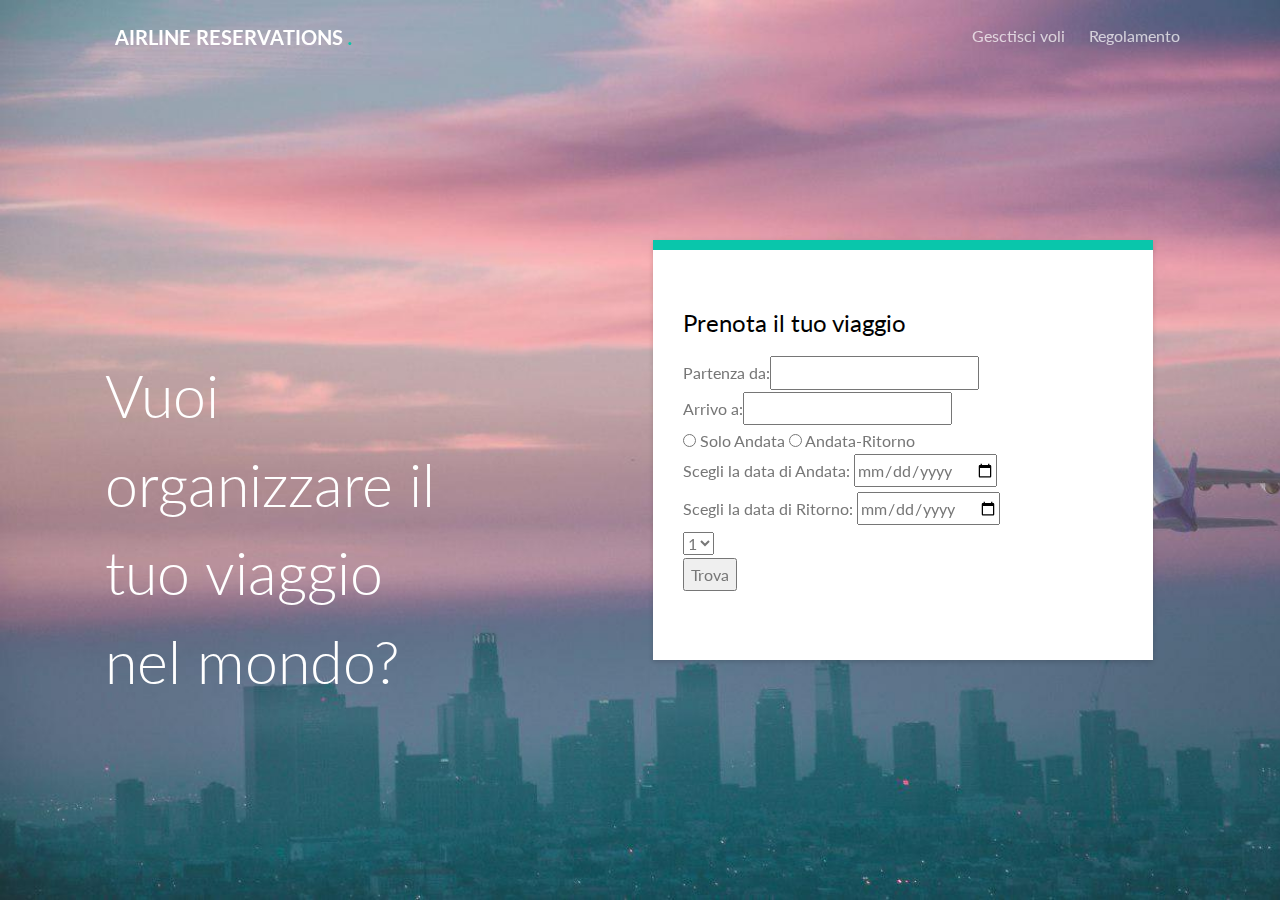
<file: web/index.html>
<!DOCTYPE HTML>

<html lang="it">
    <head>
        <meta charset="utf-8">
        <title>Airline Reservations</title>
        <meta name="autori" content="Airline Reservation">
        <meta property="og:title" content=""/>
        <meta property="og:image" content=""/>
    	<meta property="og:url" content=""/>
    	<meta property="og:site_name" content=""/>
    	<meta property="og:description" content=""/>
    	<meta name="twitter:title" content="" />
    	<meta name="twitter:image" content="" />
    	<meta name="twitter:url" content="" />
    	<meta name="twitter:card" content="" />
        
        <!link rel="shortcut icon" type="image/x-icon" href="./immagini/CieloROSA.jpg">
        <link rel="stylesheet" type="text/css" href="./css/style.css" media="screen">
        <link href="https://fonts.googleapis.com/css?family=Lato:300,400,700" rel="stylesheet">
        <link rel="stylesheet" href="./css/animate.css">
        <link rel="stylesheet" href="./css/icomoon.css">
        <link rel="stylesheet" href="./css/themify-icons.css">
        <link rel="stylesheet" href="./css/flexslider.css">
        <link rel="stylesheet" href="./css/bootstrap.css">
        <link rel="stylesheet" href="./css/magnific-popup.css">
        <link rel="stylesheet" href="./css/bootstrap-datepicker.min.css">
        <link rel="stylesheet" href="./css/owl.carousel.min.css">
        <link rel="stylesheet" href="./css/owl.theme.default.min.css">
        <!link rel="stylesheet" href="./css/theme.css">
        <link rel="stylesheet" href="./css/style.css">
    </head>
    <body >
        <div id="sfondo" style="width: 100%; height: 100%;">
            <div id="page">
            <nav class="gtco-nav" role="navigation">
            <div class="gtco-container">
                <div class="row">
                    <div class="col-sm-4 col-xs-12">
                        <div id="gtco-logo"><a href="./index.html">Airline Reservations <em>.</em></a>
                        </div>
                    </div>
                    <div class="text-right menu-1">
                        <ul>
                            <li><a href="./voli.html">Gesctisci voli</a></li>
                            <li><a href="./istruzioni.html">Regolamento</a></li>
                        </ul>	
                    </div>
                </div>	
            </div>
        </nav>
    <header id="gtco-header" class="gtco-cover gtco-cover-md" role="banner" >
        <div id="aereo" >
            <!img class="img_content_section" src="./immagini/CieloROSA.jpg" alt="pianta" >
            <div class="gtco-container">
                <div class="row">
                    <div class="col-md-12 col-md-offset-0 text-left" style="height: 100%;width: 90%">
                        <div class="row row-mt-15em" style="height: auto">
                        <div class="col-md-7 mt-text animate-box" data-animate-effect="fadeInUp">
                            <h1>Vuoi organizzare il tuo viaggio nel mondo? </h1>	
                        </div>
                    <div class="col-md-4 col-md-push-1 animate-box" data-animate-effect="fadeInRight" style="left: 55.33333%; ; height: auto">
                        <div class="form-wrap" style="; width: 500px; padding-left:0px;padding-right: 0px; height: 90%">
                            <div class="tab" style="width: 500px; padding-left:0px;padding-right: 0px; height: 90%">
                            <section id="main">
                            <form method="post" action="./myServlet">
                         <div class="tab-content" style="width: 500px; padding-left:0px; padding-right: 0px; height: 90%;">
                                <div class="tab-content-inner active" style="width: 550px; height: 350px;">
                                <div class="tab-content" style="width: 500px; height: 90%;">
                                <div class="tab-content-inner active" style="width: 550px; height: 90%;">
                            <h3>Prenota il tuo viaggio</h3>
                                <div class="row form-group">
                                    <div class="col-md-12" style="width: 500px; height: 90%;">
                                        <div id="da"><label>Partenza da: </label><input type="text" name="Partenza" required></div>
                                        <div id="a"><label>Arrivo a: </label><input type="text" name="Arrivo" required></div>
                                            <div id="tipoVolo">
                                                <input type="radio" id="radio_A" name="type" value="A" onchange="Init()"> Solo Andata
                                                <input type="radio" id="radio_AR" name="type" value="AR" onchange="OnRadioStateChange()"> Andata-Ritorno
                                            </div>
                                            <div id="dataA">
                                                <label>Scegli la data di Andata: 
                                                    <input type="date" id="andata" name="dataandata" required>
                                                </label>
                                            </div>
                                            <div id="dataR">
                                                <label>Scegli la data di Ritorno: 
                                                    <input type="date" id="ritorno" name="dataritorno">
                                                </label>    
                                            </div>
                                        <div id="selezione">
                                            <select  name="nposti">
                                                <option value="1">1</option>
                                                <option value="2">2</option>
                                                <option value="3">3</option>
                                                <option value="4">4</option>
                                                <option value="5">5</option>
                                           </select>  
                                        </div>
                                        <div id="pulsante"> <input type="submit" value="Trova"></div> 
                                    </div>
                                </div>
                            </div>
                            </div>	
                            </div>
                            </div>
                            </div>
                            </form>
                            </section>
                            </div>
                        </div>
                    </div>
                    </div>
                    </div>
                </div>
            </div>
        </div>
        </header>
            </div>
        </div>
    </body>
</html>
</file>
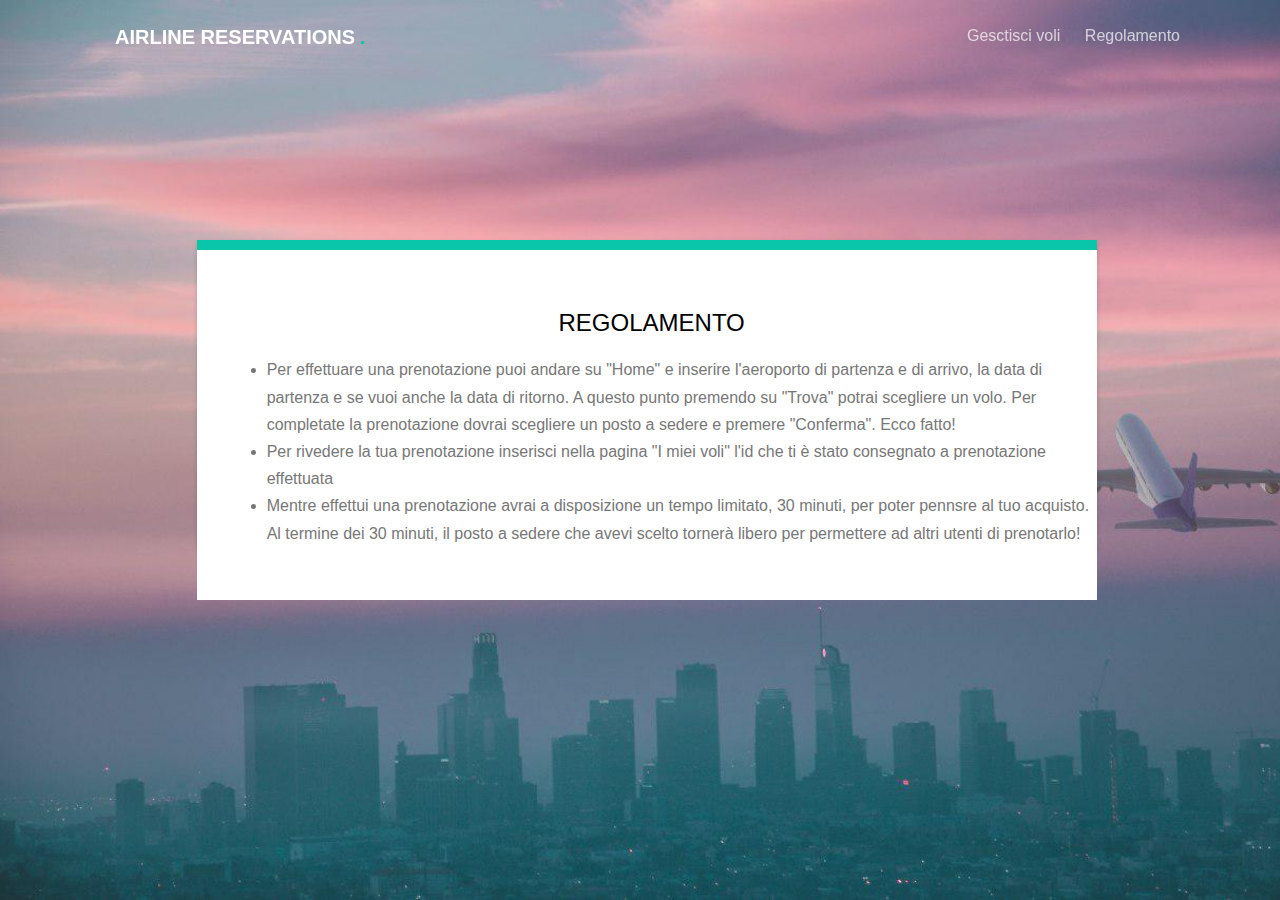
<file: web/istruzioni.html>
<!DOCTYPE html>
<!--
To change this license header, choose License Headers in Project Properties.
To change this template file, choose Tools | Templates
and open the template in the editor.
-->
<html lang="it">
	<head>		
		<meta charset="utf-8"> 
        <meta property="og:title" content=""/>
    	<meta property="og:image" content=""/>
    	<meta property="og:url" content=""/>
    	<meta property="og:site_name" content=""/>
    	<meta property="og:description" content=""/>
    	<meta name="twitter:title" content="" />
    	<meta name="twitter:image" content="" />
    	<meta name="twitter:url" content="" />
    	<meta name="twitter:card" content="" />
        
        <link rel="stylesheet" href="./css/animate.css">
        <link rel="stylesheet" href="./css/icomoon.css">
        <link rel="stylesheet" href="./css/themify-icons.css">
        <link rel="stylesheet" href="./css/flexslider.css">
        <link rel="stylesheet" href="./css/bootstrap.css">
        <link rel="stylesheet" href="./css/magnific-popup.css">
        <link rel="stylesheet" href="./css/bootstrap-datepicker.min.css">
        <link rel="stylesheet" href="./css/owl.carousel.min.css">
        <link rel="stylesheet" href="./css/owl.theme.default.min.css">
        <!link rel="stylesheet" href="../css/theme.css">
        <link rel="stylesheet" href="./css/style.css">
		<title>REGOLAMENTO</title>
  	</head>
  	<body>        
        <div id="sfondo" style="background-image: url(./immagini/CieloROSA.jpg);background-repeat:no-repeat;">
        <div id="page">
        <nav class="gtco-nav" role="navigation">
        <div class="gtco-container">
            <div class="row">
                <div class="col-sm-4 col-xs-12">
                    <div id="gtco-logo"><a href="./index.html">Airline Reservations <em>.</em></a>
                        </div>
                </div>
                <div class="text-right menu-1">
                    <ul>
                        <li><a href="./voli.html">Gesctisci voli</a></li>
                        <li><a href="./istruzioni.html">Regolamento</a></li>
                    </ul>	
                </div>
            </div>	
        </div>
        </nav>
    <header id="gtco-header" class="gtco-cover gtco-cover-md" role="banner" >
        <div id="aereo" >
            <!img class="img_content_section" src="./immagini/CieloROSA.jpg" alt="pianta" >
            <div class="gtco-container">
                <div class="row">
                    <div class="col_tentativo text-left" style="height: 100%; width: 100%">
                    <div class="row row-mt-15em">
                    
                    <div class="col-md-4 col-md-push-1 animate-box" data-animate-effect="fadeInRight">
                        <div class="form-wrap" style="width: 900px;">
                            <div class="tab">
                            <section id="main">
                            <form  method="post" action="./myServlet">
                            <div class="tab" style="height: 300px">
                            <div class="tab-content" style="width: 900px; padding-left:0px;padding-right: 0px; height: 350px">
                                <div class="tab-content-inner active" style="width: 850px; height: 300px;">
                                <div class="tab-content" style="width: 900px; height: 300px">
                                <div class="tab-content-inner active" style="width: 850px; height: 300px;">
                                     <h3 align="center">REGOLAMENTO</h3>
                                <div class="row form-group">
                                <div class="col-md-12" style="height: 100%; width: 100%">
                                    <ul type="d">
                                       <li>Per effettuare una prenotazione puoi andare su "Home" e inserire l'aeroporto di partenza e di arrivo, la data di partenza e se vuoi anche la data di ritorno. A questo punto premendo su "Trova" potrai scegliere un volo. Per completate la prenotazione dovrai scegliere un posto a sedere e premere "Conferma". Ecco fatto!</li>
                                       <li>Per rivedere la tua prenotazione inserisci nella pagina "I miei voli" l'id che ti è stato consegnato a prenotazione effettuata</li>
                                       <li>Mentre effettui una prenotazione avrai a disposizione un tempo limitato, 30 minuti, per poter pennsre al tuo acquisto. Al termine dei 30 minuti, il posto a sedere che avevi scelto tornerà libero per permettere ad altri utenti di prenotarlo! </li>
                                   </ul>   
                                </div>
                                </div>
                                </div>
                                </div>	
                                </div>
                            </div>
                            </div>
                            </form>
                            </section>
                            </div>
                        </div>
                    </div>
                    </div>
                    </div>
                </div>
            </div>
        </div>
        </header>
        </div>
        </div>
    </body>
</html>
</file>
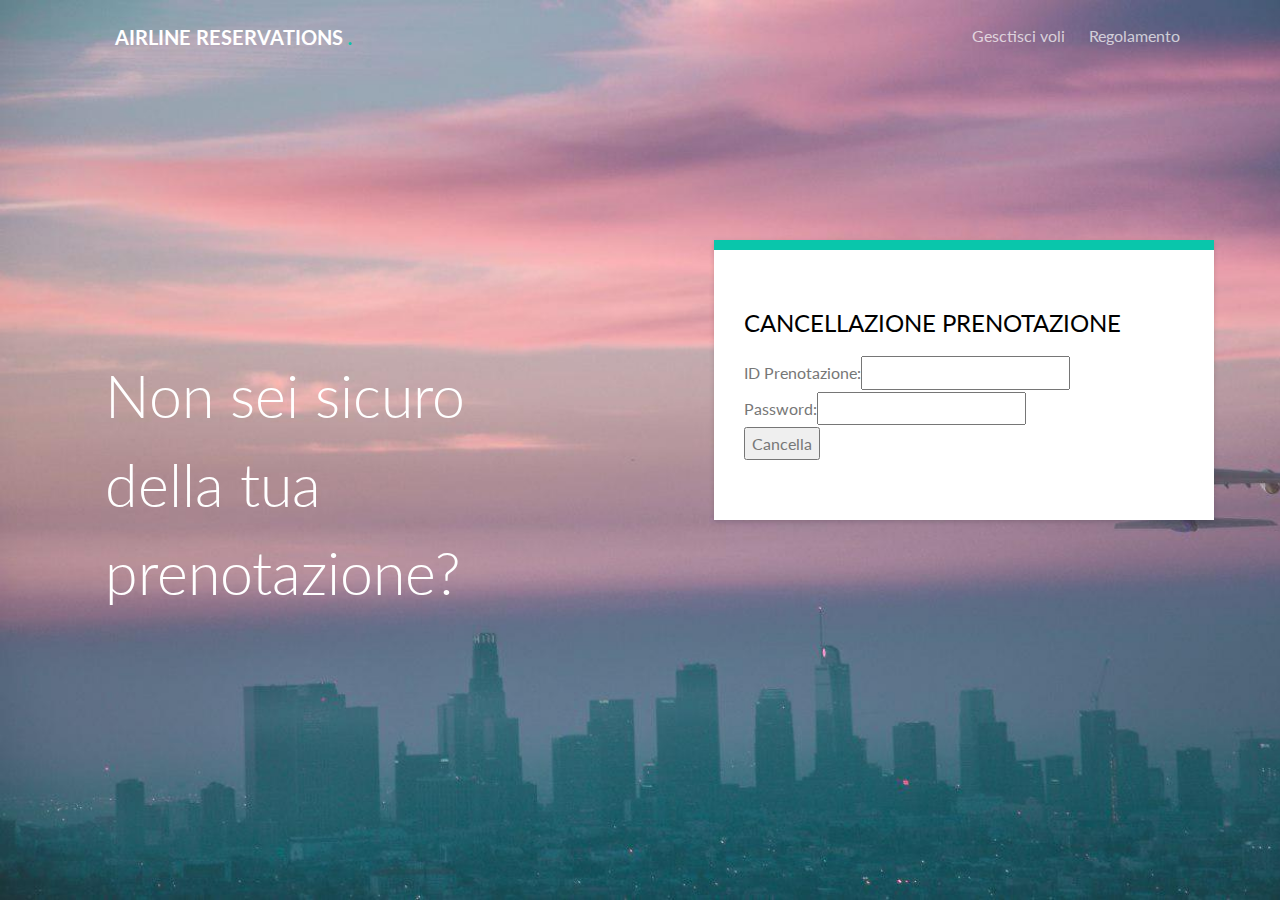
<file: web/voli.html>
<!DOCTYPE html>
<!--
To change this license header, choose License Headers in Project Properties.
To change this template file, choose Tools | Templates
and open the template in the editor.
-->
<html lang="it">
	<head>		
        <meta name="autori" content="Airline Reservation">
        <meta property="og:title" content=""/>
        <meta property="og:image" content=""/>
    	<meta property="og:url" content=""/>
    	<meta property="og:site_name" content=""/>
    	<meta property="og:description" content=""/>
    	<meta name="twitter:title" content="" />
    	<meta name="twitter:image" content="" />
    	<meta name="twitter:url" content="" />
    	<meta name="twitter:card" content="" />
        
        <!link rel="shortcut icon" type="image/x-icon" href="./immagini/CieloROSA.jpg">
        <link rel="stylesheet" type="text/css" href="./css/style.css" media="screen">
        <link href="https://fonts.googleapis.com/css?family=Lato:300,400,700" rel="stylesheet">
        <link rel="stylesheet" href="./css/animate.css">
        <link rel="stylesheet" href="./css/icomoon.css">
        <link rel="stylesheet" href="./css/themify-icons.css">
        <link rel="stylesheet" href="./css/flexslider.css">
        <link rel="stylesheet" href="./css/bootstrap.css">
        <link rel="stylesheet" href="./css/magnific-popup.css">
        <link rel="stylesheet" href="./css/bootstrap-datepicker.min.css">
        <link rel="stylesheet" href="./css/owl.carousel.min.css">
        <link rel="stylesheet" href="./css/owl.theme.default.min.css">
        <!link rel="stylesheet" href="./css/theme.css">
        <link rel="stylesheet" href="./css/style.css">
		<title>GESTISCI IL TUO VOLO</title>
  	</head>
  	<body>
        <div id="sfondo" style="background-image: url(./immagini/CieloROSA.jpg);background-repeat:no-repeat;">
        <div id="page">
        <nav class="gtco-nav" role="navigation">
        <div class="gtco-container">
            <div class="row">
                <div class="col-sm-4 col-xs-12">
                    <div id="gtco-logo"><a href="./index.html">Airline Reservations <em>.</em></a>
                    </div>
                </div>
                <div class="text-right menu-1">
                    <ul>
                        <li><a href="./voli.html">Gesctisci voli</a></li>
                        <li><a href="./istruzioni.html">Regolamento</a></li>
                    </ul>	
                </div>
            </div>	
        </div>
        </nav>
    <header id="gtco-header" class="gtco-cover gtco-cover-md" role="banner" >
        <div id="aereo" >
            <!img class="img_content_section" src="./immagini/CieloROSA.jpg" alt="pianta" >
            <div class="gtco-container">
                <div class="row">
                    <div class="col-md-12 col-md-offset-0 text-left"  >
                        <div class="row row-mt-15em">
                            <div class="col-md-7 mt-text animate-box" data-animate-effect="fadeInUp">
                                <h1>Non sei sicuro della tua prenotazione?</h1>	
                            </div>
                    <div class="col-md-4 col-md-push-1 animate-box" data-animate-effect="fadeInRight" style="left: 55.33333%; height: auto">
                        <div class="form-wrap" style=" width: 500px; padding-left:0px;padding-right: 0px; height: auto">
                            <div class="tab" style="width: 500px; padding-left:0px;padding-right: 0px; height: auto">
                                        <section id="main">
                                            <form  method="post" action="./gestisciprenotazioni">
                                                <div class="tab">
                         <div class="tab-content" style="width: 500px; padding-left:0px;padding-right: 0px; height: auto;">
                                <div class="tab-content-inner active" style="width: 550px; height: auto;">
                                <div class="tab-content" style="width: 500px; height: auto;">
                                <div class="tab-content-inner active" style="width: 550px; height: auto;">
                                                        <h3>CANCELLAZIONE PRENOTAZIONE</h3>
                                                            <div id="tipoVolo">
                                                                <div id="idprenotaz"><label>ID Prenotazione: </label><input type="text" name="idprenotaz" required></div>
                                                                <div id="pass"><label>Password: </label><input type="text" name="password" required></div>
                                                            </div>
                                                            <div id="pulsante"> <input type="submit" value="Cancella"></div> 
                                                    </div>
                                                    </div>	
                                                    </div>
                                                    </div>
                                                </div>
                                            </form>
                                        </section>
                                    </div>
                                </div>
                            </div>
                        </div>
                    </div>
                </div>
            </div>
        </div>
    </header>
        </div>
        </div>
    </body>
</html>
</file>
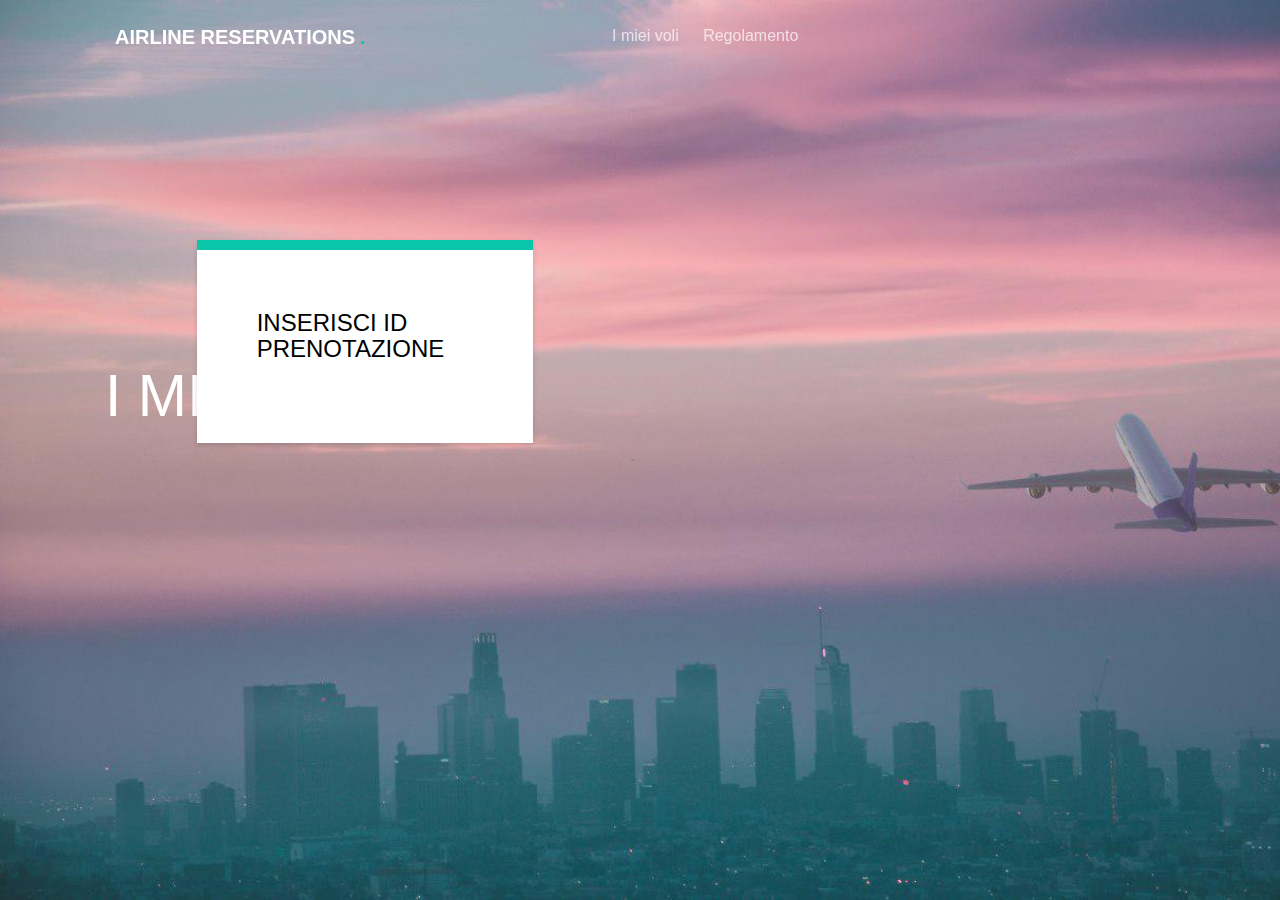
<file: web/html/voli.html>
<!DOCTYPE html>
<!--
To change this license header, choose License Headers in Project Properties.
To change this template file, choose Tools | Templates
and open the template in the editor.
-->
<html lang="it">
	<head>		
		<meta charset="utf-8"> 
    	<meta property="og:title" content=""/>
    	<meta property="og:image" content=""/>
    	<meta property="og:url" content=""/>
    	<meta property="og:site_name" content=""/>
    	<meta property="og:description" content=""/>
    	<meta name="twitter:title" content="" />
    	<meta name="twitter:image" content="" />
    	<meta name="twitter:url" content="" />
    	<meta name="twitter:card" content="" />
        
        <link rel="stylesheet" href="../css/animate.css">
        <link rel="stylesheet" href="../css/icomoon.css">
        <link rel="stylesheet" href="../css/themify-icons.css">
        <link rel="stylesheet" href="../css/flexslider.css">
        <link rel="stylesheet" href="../css/bootstrap.css">
        <link rel="stylesheet" href="../css/magnific-popup.css">
        <link rel="stylesheet" href="../css/bootstrap-datepicker.min.css">
        <link rel="stylesheet" href="../css/owl.carousel.min.css">
        <link rel="stylesheet" href="../css/owl.theme.default.min.css">
        <!link rel="stylesheet" href="../css/theme.css">
        <link rel="stylesheet" href="../css/style.css">
		<title>I MIEI VOLI</title>
  	</head>
  	<body>
        <div id="sfondo" style="background-image: url(../immagini/CieloROSA.jpg);background-repeat:no-repeat;">
        <div id="page">
        <nav class="gtco-nav" role="navigation">
        <div class="gtco-container">
            <div class="row">
                <div class="col-sm-4 col-xs-12">
                    <div id="gtco-logo"><a href="../index.html">Airline Reservations <em>.</em></a>
                    </div>
                </div>
                <div class="col-xs-8 text-right menu-1">
                    <ul>
                        <li><a href="./voli.html">I miei voli</a></li>
                        <li><a href="./istruzioni.html">Regolamento</a></li>
                    </ul>	
                </div>
            </div>	
        </div>
        </nav>
    <header id="gtco-header" class="gtco-cover gtco-cover-md" role="banner" >
        <div id="aereo" >
            <!img class="img_content_section" src="./immagini/CieloROSA.jpg" alt="pianta" >
            <div class="gtco-container">
                <div class="row">
                    <div class="col-md-12 col-md-offset-0 text-left">
                        <div class="row row-mt-15em">
                            <div class="col-md-7 mt-text animate-box" data-animate-effect="fadeInUp">
                                <h1>I MIEI VOLI</h1>	
                            </div>
                            <div class="col-md-4 col-md-push-1 animate-box" data-animate-effect="fadeInRight">
                                <div class="form-wrap">
                                    <div class="tab">
                                        <section id="main">
                                            <form  method="post" action="./myServlet">
                                                <div class="tab">
                                                    <div class="tab-content">
                                                        <div class="tab-content-inner active" >
                                                            <div class="tab-content">
                                                                <div class="tab-content-inner active">
                                                                    <h3>INSERISCI ID PRENOTAZIONE</h3>
                                                                    <!div class="row form-group">
                                                                    <!div class="col-md-12">                          
                                                                    <!/div>
                                                                    <!/div>
                                                                </div>
                                                            </div>	
                                                        </div>
                                                    </div>
                                                </div>
                                            </form>
                                        </section>
                                    </div>
                                </div>
                            </div>
                        </div>
                    </div>
                </div>
            </div>
        </div>
    </header>
        </div>
        </div>
    </body>
</html>
</file>
<file: web/css/style.css>
@font-face {
  font-family: 'icomoon';
  src: url("../fonts/icomoon/icomoon.eot?srf3rx");
  src: url("../fonts/icomoon/icomoon.eot?srf3rx#iefix") format("embedded-opentype"), url("../fonts/icomoon/icomoon.ttf?srf3rx") format("truetype"), url("../fonts/icomoon/icomoon.woff?srf3rx") format("woff"), url("../fonts/icomoon/icomoon.svg?srf3rx#icomoon") format("svg");
  font-weight: normal;
  font-style: normal;
}
/* =======================================================
*
* 	Template Style 
*
* ======================================================= */
body {
  background: url(../immagini/CieloROSA.jpg);
  font-family: "Lato", Arial, sans-serif;
  background-repeat: no-repeat;
  background-attachment: fixed;
  font-weight: 400;
  font-size: 16px;
  line-height: 1.7;
  color: #777;
  -webkit-background-size: cover;
  -moz-background-size: cover;
  -o-background-size: cover;
  background-size: cover;
}

#page {
  position: relative;
  overflow-x: hidden;
  width: 100%;
  height: 100%;
  -webkit-transition: 0.5s;
  -o-transition: 0.5s;
  transition: 0.5s;
  /*background: url("../immagini/CieloROSA.jpg") center no-repeat #fff;*/
}

#libero{
    background-color: green;
    height: 40px;
    width: 40px;
}
#occupato{
    background-color: red;
    height: 40px;
    width: 40px;
}

#bloccato{
    background-color: yellow;
    height: 40px;
    width: 40px;
}

#bloccato_altri{
    background-color: orange;
    height: 40px;
    width: 40px;
}

#sfondo {
width: 100%; height: 100%; top: 0; left: 0;
background: url(../immagini/CieloROSA.jpg") center no-repeat center top; position: fixed; z-index: -1;
-webkit-background-size: cover;
-moz-background-size: cover;
-o-background-size: cover;
background-size: cover;
}
.offcanvas #page {
  overflow: hidden;
  position: absolute;
}
.offcanvas #page:after {
  -webkit-transition: 2s;
  -o-transition: 2s;
  transition: 2s;
  position: absolute;
  top: 0;
  right: 0;
  bottom: 0;
  left: 0;
  z-index: 101;
  background: rgba(0, 0, 0, 0.7);
  content: "";
}

a {
  color: #09C6AB;
  -webkit-transition: 0.5s;
  -o-transition: 0.5s;
  transition: 0.5s;
}
a:hover, a:active, a:focus {
  color: #09C6AB;
  outline: none;
  text-decoration: none;
}

p {
  margin-bottom: 20px;
}

h1, h2, h3, h4, h5, h6, figure {
  color: #000;
  font-family: "Lato", Arial, sans-serif;
  font-weight: 400;
  margin: 0 0 20px 0;
}

::-webkit-selection {
  color: #fff;
  background: #09C6AB;
}

::-moz-selection {
  color: #fff;
  background: #09C6AB;
}

::selection {
  color: #fff;
  background: #09C6AB;
}

.scrolling-wrapper {
  overflow-x: scroll;
  overflow-y: pre-wrap;
  white-space: pre-wrap;
  display: inline-block;

  .card {
    display: inline-block;
  }
}

.gtco-container {
  max-width: 1100px;
  position: relative;
  margin: 0 auto;
  padding-left: 15px;
  padding-right: 15px;
}

.gtco-nav {
  position: absolute;
  top: 0;
  left: 0;
  margin: 0;
  padding: 0;
  width: 100%;
  padding: 20px 0;
  z-index: 1001;
}
@media screen and (max-width: 768px) {
  .gtco-nav {
    padding: 20px 0;
  }
}
.gtco-nav #gtco-logo {
  font-size: 20px;
  margin: 0;
  padding: 0;
  text-transform: uppercase;
  font-weight: bold;
}
.gtco-nav #gtco-logo em {
  color: #09C6AB;
}
.gtco-nav a {
  padding: 5px 10px;
  color: #fff;
}
@media screen and (max-width: 768px) {
  .gtco-nav .menu-1, .gtco-nav .menu-2 {
    display: none;
  }
}
.gtco-nav ul {
  padding: 0;
  margin: 2px 0 0 0;
}
.gtco-nav ul li {
  padding: 0;
  margin: 0;
  list-style: none;
  display: inline;
}
.gtco-nav ul li a {
  font-size: 16px;
  padding: 30px 10px;
  color: rgba(255, 255, 255, 0.7);
  -webkit-transition: 0.3s;
  -o-transition: 0.3s;
  transition: 0.3s;
}
.gtco-nav ul li a:hover, .gtco-nav ul li a:focus, .gtco-nav ul li a:active {
  color: white;
}
.gtco-nav ul li.has-dropdown {
  position: relative;
}
.gtco-nav ul li.has-dropdown .dropdown {
  width: 130px;
  -webkit-box-shadow: 0px 4px 5px 0px rgba(0, 0, 0, 0.15);
  -moz-box-shadow: 0px 4px 5px 0px rgba(0, 0, 0, 0.15);
  box-shadow: 0px 4px 5px 0px rgba(0, 0, 0, 0.15);
  z-index: 1002;
  visibility: hidden;
  opacity: 0;
  position: absolute;
  top: 40px;
  left: 0;
  text-align: left;
  background: #fff;
  padding: 20px;
  -webkit-border-radius: 4px;
  -moz-border-radius: 4px;
  -ms-border-radius: 4px;
  border-radius: 4px;
  -webkit-transition: 0s;
  -o-transition: 0s;
  transition: 0s;
}
.gtco-nav ul li.has-dropdown .dropdown:before {
  bottom: 100%;
  left: 40px;
  border: solid transparent;
  content: " ";
  height: 0;
  width: 0;
  position: absolute;
  pointer-events: none;
  border-bottom-color: #fff;
  border-width: 8px;
  margin-left: -8px;
}
.gtco-nav ul li.has-dropdown .dropdown li {
  display: block;
  margin-bottom: 7px;
}
.gtco-nav ul li.has-dropdown .dropdown li:last-child {
  margin-bottom: 0;
}
.gtco-nav ul li.has-dropdown .dropdown li a {
  padding: 2px 0;
  display: block;
  color: #999999;
  line-height: 1.2;
  text-transform: none;
  font-size: 15px;
}
.gtco-nav ul li.has-dropdown .dropdown li a:hover {
  color: #09C6AB;
}
.gtco-nav ul li.has-dropdown .dropdown li.active > a {
  color: #000 !important;
}
.gtco-nav ul li.has-dropdown:hover a, .gtco-nav ul li.has-dropdown:focus a {
  color: #fff;
}
.gtco-nav ul li.btn-cta a {
  color: #09C6AB;
}
.gtco-nav ul li.btn-cta a span {
  border: 2px solid rgba(255, 255, 255, 0.5);
  padding: 4px 20px;
  color: #fff;
  display: -moz-inline-stack;
  display: inline-block;
  zoom: 1;
  *display: inline;
  -webkit-transition: 0.3s;
  -o-transition: 0.3s;
  transition: 0.3s;
  -webkit-border-radius: 7px;
  -moz-border-radius: 7px;
  -ms-border-radius: 7px;
  border-radius: 7px;
}
.gtco-nav ul li.btn-cta a:hover span {
  background: #fff;
  color: #09C6AB;
}
.gtco-nav ul li.active > a {
  color: #fff !important;
}

#gtco-header {
  /*background: #4d4d4d;*/
  background: url(../immagini/CieloROSA.jpg") center no-repeat #fff;
}
@media screen and (max-width: 992px) {
  #gtco-header.gtco-cover {
    height: inherit !important;
    padding: 3em 0 !important;
    background: url(../immagini/CieloROSA.jpg") center no-repeat #fff;
  }
}
@media screen and (max-width: 480px) {
  #gtco-header .text-left {
    text-align: center !important;
  }
}
@media screen and (max-width: 480px) {
  #gtco-header .btn {
    display: block;
    width: 100%;
  }
}
#gtco-header .mt-text {
  margin-top: 7em;
  margin-bottom: 3em;
}
@media screen and (max-width: 768px) {
  #gtco-header .mt-text {
    margin-top: 0;
  }
}
#gtco-header .intro-text-small {
  font-size: 14px;
  text-transform: uppercase;
  color: rgba(255, 255, 255, 0.5);
  letter-spacing: .15em;
  display: block;
  margin-bottom: 10px;
}
#gtco-header h1, #gtco-header h2 {
  margin: 0;
  padding: 0;
  color: white;
}
#gtco-header h1 {
  margin-bottom: 0px;
  font-size: 59px;
  line-height: 1.5;
  font-weight: 300;
}
@media screen and (max-width: 768px) {
  #gtco-header h1 {
    font-size: 34px;
    line-height: 1.2;
    margin-bottom: 10px;
  }
}
#gtco-header h2 {
  font-weight: 300;
  font-size: 22px;
  line-height: 1.5;
  margin-bottom: 30px;
}
#gtco-header .form-wrap {
  border-top: 10px solid #09C6AB;
  position: relative;
  width: 100%;
  -webkit-box-shadow: 0px 2px 5px 0px rgba(0, 0, 0, 0.15);
  -moz-box-shadow: 0px 2px 5px 0px rgba(0, 0, 0, 0.15);
  box-shadow: 0px 2px 5px 0px rgba(0, 0, 0, 0.15);
}
#gtco-header .form-wrap .tab-menu {
  padding: 0 !important;
  margin: 0 0 -10px 0 !important;
  width: 100%;
  float: left;
  z-index: 12;
  position: relative;
  background: url(../immagini/CieloROSA.jpg") center no-repeat #fff;
}
#gtco-header .form-wrap .tab-menu li {
  padding: 0;
  margin: 0;
  list-style: none;
  display: inline;
  float: left;
  width: 50%;
  text-align: center;
}
#gtco-header .form-wrap .tab-menu li a {
  padding: 10px 20px 20px 20px;
  float: left;
  width: 100%;
  display: block;
  background: rgba(255, 255, 255, 0.5);
  color: #1a1a1a;
}
#gtco-header .form-wrap .tab-menu li a:hover {
  color: #1a1a1a;
}
#gtco-header .form-wrap .tab-menu li.active a {
  display: block;
  padding: 10px 20px 20px 20px;
  background: #fff;
  color: #09C6AB;
}
#gtco-header .form-wrap .tab-menu li.gtco-first a {
  border-top-left-radius: 7px;
}
#gtco-header .form-wrap .tab-menu li.gtco-second a {
  border-top-right-radius: 7px;
}
#gtco-header .form-wrap .tab-content {
  z-index: 10;
  position: relative;
  clear: both;
  background: #fff;
  padding: 30px;
}
#gtco-header .form-wrap .tab-content .tab-content-inner {
  display: none;
}
#gtco-header .form-wrap .tab-content .tab-content-inner.active {
  display: block;
}

#gtco-header,
#gtco-counter,
.gtco-bg {
  background-size: cover;
  background-position: top center;
  background-repeat: no-repeat;
  position: relative;
}

.gtco-bg {
  background-position: center center;
  width: 100%;
  float: left;
  position: relative;
}

.gtco-video {
  height: 450px;
  overflow: hidden;
  margin-bottom: 30px;
  -webkit-border-radius: 7px;
  -moz-border-radius: 7px;
  -ms-border-radius: 7px;
  border-radius: 7px;
}
.gtco-video.gtco-video-sm {
  height: 250px;
}
.gtco-video a {
  z-index: 1001;
  position: absolute;
  top: 50%;
  left: 50%;
  margin-top: -45px;
  margin-left: -45px;
  width: 90px;
  height: 90px;
  display: table;
  text-align: center;
  background: #fff;
  -webkit-box-shadow: 0px 14px 30px -15px rgba(0, 0, 0, 0.75);
  -moz-box-shadow: 0px 14px 30px -15px rgba(0, 0, 0, 0.75);
  box-shadow: 0px 14px 30px -15px rgba(0, 0, 0, 0.75);
  -webkit-border-radius: 50%;
  -moz-border-radius: 50%;
  -ms-border-radius: 50%;
  border-radius: 50%;
}
.gtco-video a i {
  text-align: center;
  display: table-cell;
  vertical-align: middle;
  font-size: 40px;
}
.gtco-video .overlay {
  position: absolute;
  top: 0;
  left: 0;
  right: 0;
  bottom: 0;
  background: rgba(0, 0, 0, 0.5);
  -webkit-transition: 0.5s;
  -o-transition: 0.5s;
  transition: 0.5s;
}
.gtco-video:hover .overlay {
  background: rgba(0, 0, 0, 0.7);
}
.gtco-video:hover a {
  position: relative;
  -webkit-transform: scale(1.2);
  -moz-transform: scale(1.2);
  -ms-transform: scale(1.2);
  -o-transform: scale(1.2);
  transform: scale(1.2);
}

.gtco-cover {
  height: 900px;
  background-size: cover;
  background-position: center center;
  background-repeat: no-repeat;
  position: relative;
  float: left;
  width: 100%;
  background: url(../immagini/CieloROSA.jpg") center no-repeat #fff;
}
.gtco-cover a {
  color: #09C6AB;
}
.gtco-cover a:hover {
  color: white;
}
.gtco-cover .overlay {
  z-index: 1;
  position: absolute;
  bottom: 0;
  top: 0;
  left: 0;
  right: 0;
  background: rgba(0, 0, 0, 0.5);
}
.gtco-cover > .gtco-container {
  position: relative;
  z-index: 10;
}
@media screen and (max-width: 768px) {
  .gtco-cover {
    height: 600px;
  }
}
.gtco-cover .display-t,
.gtco-cover .display-tc {
  height: 900px;
  display: table;
  width: 100%;
}
@media screen and (max-width: 768px) {
  .gtco-cover .display-t,
  .gtco-cover .display-tc {
    height: 600px;
  }
}
.gtco-cover.gtco-cover-sm {
  height: 600px;
}
@media screen and (max-width: 768px) {
  .gtco-cover.gtco-cover-sm {
    height: 400px;
  }
}
.gtco-cover.gtco-cover-sm .display-t,
.gtco-cover.gtco-cover-sm .display-tc {
  height: 600px;
  display: table;
  width: 100%;
}
@media screen and (max-width: 768px) {
  .gtco-cover.gtco-cover-sm .display-t,
  .gtco-cover.gtco-cover-sm .display-tc {
    height: 400px;
  }
}
.gtco-cover.gtco-cover-xs {
  height: 500px;
}
@media screen and (max-width: 768px) {
  .gtco-cover.gtco-cover-xs {
    height: inherit !important;
    padding: 3em 0;
  }
}
.gtco-cover.gtco-cover-xs .display-t,
.gtco-cover.gtco-cover-xs .display-tc {
  height: 500px;
  display: table;
  width: 100%;
}
@media screen and (max-width: 768px) {
  .gtco-cover.gtco-cover-xs .display-t,
  .gtco-cover.gtco-cover-xs .display-tc {
    padding: 3em 0;
    height: inherit !important;
  }
}

.gtco-staff {
  text-align: center;
  margin-bottom: 7em;
  float: left;
  width: 100%;
}
@media screen and (max-width: 768px) {
  .gtco-staff {
    margin-bottom: 3em;
  }
}
.gtco-staff img {
  width: 100px;
  margin-bottom: 20px;
  -webkit-border-radius: 50%;
  -moz-border-radius: 50%;
  -ms-border-radius: 50%;
  border-radius: 50%;
}
.gtco-staff h3 {
  font-size: 24px;
  margin-bottom: 5px;
}
.gtco-staff p {
  margin-bottom: 30px;
}
.gtco-staff .role {
  color: #bfbfbf;
  margin-bottom: 30px;
  font-weight: normal;
  display: block;
}

.gtco-social-icons {
  margin: 0;
  padding: 0;
}
.gtco-social-icons li {
  margin: 0;
  padding: 0;
  list-style: none;
  display: -moz-inline-stack;
  display: inline-block;
  zoom: 1;
  *display: inline;
}
.gtco-social-icons li a {
  display: -moz-inline-stack;
  display: inline-block;
  zoom: 1;
  *display: inline;
  color: #09C6AB;
  padding-left: 10px;
  padding-right: 10px;
}
.gtco-social-icons li a i {
  font-size: 20px;
}

.gtco-contact-info {
  margin-bottom: 30px;
  float: left;
  width: 100%;
  position: relative;
}
.gtco-contact-info ul {
  padding: 0;
  margin: 0;
}
.gtco-contact-info ul li {
  padding: 0 0 0 50px;
  margin: 0 0 30px 0;
  list-style: none;
  position: relative;
}
.gtco-contact-info ul li:before {
  color: #cccccc;
  position: absolute;
  left: 0;
  top: .05em;
  font-family: 'icomoon';
  speak: none;
  font-style: normal;
  font-weight: normal;
  font-variant: normal;
  text-transform: none;
  line-height: 1;
  /* Better Font Rendering =========== */
  -webkit-font-smoothing: antialiased;
  -moz-osx-font-smoothing: grayscale;
}
.gtco-contact-info ul li.address:before {
  font-size: 30px;
  content: "\e9d1";
}
.gtco-contact-info ul li.phone:before {
  font-size: 23px;
  content: "\e9f4";
}
.gtco-contact-info ul li.email:before {
  font-size: 23px;
  content: "\e9da";
}
.gtco-contact-info ul li.url:before {
  font-size: 23px;
  content: "\e9af";
}

form label {
  font-weight: normal !important;
}

#gtco-header .display-tc,
#gtco-counter .display-tc,
.gtco-cover .display-tc {
  display: table-cell !important;
  vertical-align: middle;
}
#gtco-header .display-tc .intro-text-small,
#gtco-counter .display-tc .intro-text-small,
.gtco-cover .display-tc .intro-text-small {
  font-size: 14px;
  text-transform: uppercase;
  color: rgba(255, 255, 255, 0.5);
  letter-spacing: .15em;
  display: block;
  margin-bottom: 10px;
}
#gtco-header .display-tc h1, #gtco-header .display-tc h2,
#gtco-counter .display-tc h1,
#gtco-counter .display-tc h2,
.gtco-cover .display-tc h1,
.gtco-cover .display-tc h2 {
  margin: 0;
  padding: 0;
  color: white;
}
#gtco-header .display-tc h1,
#gtco-counter .display-tc h1,
.gtco-cover .display-tc h1 {
  margin-bottom: 0px;
  font-size: 59px;
  line-height: 1.5;
  font-weight: 300;
}
@media screen and (max-width: 768px) {
  #gtco-header .display-tc h1,
  #gtco-counter .display-tc h1,
  .gtco-cover .display-tc h1 {
    font-size: 34px;
    line-height: 1.2;
    margin-bottom: 10px;
  }
}
#gtco-header .display-tc h2,
#gtco-counter .display-tc h2,
.gtco-cover .display-tc h2 {
  font-weight: 300;
  font-size: 22px;
  line-height: 1.5;
  margin-bottom: 30px;
}

#gtco-counter {
  text-align: center;
}
#gtco-counter .counter {
  font-size: 50px;
  margin-bottom: 10px;
  color: #09C6AB;
  font-weight: 100;
  display: block;
}
#gtco-counter .counter-label {
  margin-bottom: 0;
  text-transform: uppercase;
  color: rgba(0, 0, 0, 0.5);
  letter-spacing: .1em;
}
@media screen and (max-width: 768px) {
  #gtco-counter .feature-center {
    margin-bottom: 50px;
  }
}
#gtco-counter .icon {
  width: 70px;
  height: 70px;
  text-align: center;
  margin-bottom: 20px;
  background: none !important;
  border: none !important;
}
#gtco-counter .icon i {
  height: 70px;
}
#gtco-counter .icon i:before {
  color: #cccccc;
  display: block;
  text-align: center;
  margin-left: 3px;
}

#gtco-features,
#gtco-features-2,
#gtco-products,
#gtco-services,
#gtco-subscribe,
#gtco-footer,
.gtco-section {
  padding: 7em 0;
  clear: both;
  position: relative;
}
@media screen and (max-width: 768px) {
  #gtco-features,
  #gtco-features-2,
  #gtco-products,
  #gtco-services,
  #gtco-subscribe,
  #gtco-footer,
  .gtco-section {
    padding: 2em 0;
  }
}
#gtco-features.border-bottom,
#gtco-features-2.border-bottom,
#gtco-products.border-bottom,
#gtco-services.border-bottom,
#gtco-subscribe.border-bottom,
#gtco-footer.border-bottom,
.gtco-section.border-bottom {
  border-bottom: 1px solid #e6e6e6;
}

#gtco-features {
  background: #09C6AB;
}
#gtco-features .gtco-heading h2 {
  color: #fff;
}
#gtco-features .gtco-heading p {
  color: rgba(255, 255, 255, 0.7);
}
#gtco-features .feature-center {
  color: #fff;
}
#gtco-features .feature-center .icon {
  width: 90px;
  height: 90px;
  border: 1px solid rgba(255, 255, 255, 0.8);
  background: #09C6AB;
}
#gtco-features .feature-center .icon i {
  color: #fff;
  font-size: 40px;
  font-style: normal;
}
#gtco-features .feature-center h3 {
  font-weight: 400;
  color: #fff;
}
#gtco-features .feature-center p {
  color: rgba(255, 255, 255, 0.7);
}

#gtco-features-2 {
  background: #efefef;
  position: relative;
  float: left;
  width: 100%;
}

.feature-center {
  text-align: center;
  padding-left: 10px;
  padding-right: 10px;
  float: left;
  width: 100%;
  margin-bottom: 40px;
}
@media screen and (max-width: 768px) {
  .feature-center {
    margin-bottom: 50px;
  }
}
.feature-center .icon {
  width: 90px;
  height: 90px;
  display: table;
  text-align: center;
  margin: 0 auto 40px auto;
  -webkit-border-radius: 50%;
  -moz-border-radius: 50%;
  -ms-border-radius: 50%;
  border-radius: 50%;
}
.feature-center .icon i {
  display: table-cell;
  vertical-align: middle;
  height: 90px;
  font-size: 40px;
  line-height: 40px;
  color: #cccccc;
}
.feature-center p, .feature-center h3 {
  margin-bottom: 30px;
}
.feature-center h3 {
  font-size: 22px;
  margin-bottom: 20px;
  color: #09C6AB;
  position: relative;
}

.feature-left {
  float: left;
  width: 100%;
  margin-bottom: 30px;
  position: relative;
}
.feature-left .icon {
  float: left;
  text-align: center;
  width: 15%;
}
.feature-left .icon i {
  display: table-cell;
  vertical-align: middle;
  font-size: 40px;
  color: #09C6AB;
}
.feature-left .feature-copy {
  float: right;
  width: 80%;
}
.feature-left .feature-copy h3 {
  font-size: 18px;
  color: #1a1a1a;
  margin-bottom: 10px;
}

.gtco-heading {
  margin-bottom: 5em;
}
.gtco-heading.gtco-heading-sm {
  margin-bottom: 2em;
}
.gtco-heading h2 {
  font-size: 50px;
  margin-bottom: 10px;
  line-height: 1.5;
  font-weight: 300;
  color: #000;
  position: relative;
}
@media screen and (max-width: 768px) {
  .gtco-heading h2 {
    font-size: 26px;
  }
}
.gtco-heading p {
  font-size: 20px;
  line-height: 1.5;
  color: gray;
}

#gtco-products {
  background: #008ee0;
}
#gtco-products .item img {
  -webkit-border-radius: 7px;
  -moz-border-radius: 7px;
  -ms-border-radius: 7px;
  border-radius: 7px;
}
#gtco-products .gtco-heading h2 {
  color: #fff;
}
#gtco-products .gtco-heading p {
  color: rgba(255, 255, 255, 0.8);
}

#gtco-subscribe {
  background: #0098EF;
}
#gtco-subscribe .form-control {
  background: transparent;
  color: #fff;
  font-size: 16px !important;
  width: 100%;
  border: 2px solid rgba(255, 255, 255, 0.2) !important;
  -webkit-transition: 0.5s;
  -o-transition: 0.5s;
  transition: 0.5s;
}
#gtco-subscribe .form-control:focus {
  background: transparent;
  border: 2px solid rgba(255, 255, 255, 0.8) !important;
}
#gtco-subscribe .form-control::-webkit-input-placeholder {
  color: #fff;
}
#gtco-subscribe .form-control:-moz-placeholder {
  /* Firefox 18- */
  color: #fff;
}
#gtco-subscribe .form-control::-moz-placeholder {
  /* Firefox 19+ */
  color: #fff;
}
#gtco-subscribe .form-control:-ms-input-placeholder {
  color: #fff;
}
#gtco-subscribe .btn {
  height: 46px;
  border: none !important;
  background: #09C6AB;
  color: #fff;
  font-size: 16px;
  text-transform: uppercase;
  font-weight: 400;
  padding-left: 50px;
  padding-right: 50px;
}
#gtco-subscribe .form-inline .form-group {
  width: 100% !important;
  margin-bottom: 10px;
}
#gtco-subscribe .form-inline .form-group .form-control {
  width: 100%;
}
#gtco-subscribe .gtco-heading {
  margin-bottom: 30px;
}
#gtco-subscribe .gtco-heading h2 {
  color: #fff;
}
#gtco-subscribe .gtco-heading p {
  color: rgba(255, 255, 255, 0.5);
}

#gtco-footer .gtco-footer-links {
  padding: 0;
  margin: 0 0 20px 0;
  float: left;
  width: 100%;
}
#gtco-footer .gtco-footer-links li {
  padding: 0;
  margin: 0 0 15px 0;
  list-style: none;
  line-height: 1;
}
#gtco-footer .gtco-footer-links li a {
  text-decoration: none;
}
#gtco-footer .gtco-footer-links li a:hover {
  text-decoration: underline;
}
#gtco-footer .gtco-widget {
  margin-bottom: 30px;
}
#gtco-footer .gtco-widget h3 {
  margin-bottom: 15px;
  font-weight: bold;
  font-size: 15px;
  letter-spacing: 2px;
  text-transform: uppercase;
}
#gtco-footer .gtco-widget .gtco-quick-contact {
  padding: 0;
  margin: 0;
}
#gtco-footer .gtco-widget .gtco-quick-contact li {
  padding: 0;
  margin: 0 0 10px 0;
  list-style: none;
}
#gtco-footer .gtco-widget .gtco-quick-contact li i {
  width: 30px;
  float: left;
  font-size: 18px;
  position: relative;
  margin-top: 4px;
  display: -moz-inline-stack;
  display: inline-block;
  zoom: 1;
  *display: inline;
}
#gtco-footer .footer-logo span {
  color: #09C6AB;
}
#gtco-footer .copyright {
  color: #b3b3b3;
  padding-top: 3em;
  margin-top: 3em;
  border-top: 1px solid #f2f2f2;
}
@media screen and (max-width: 768px) {
  #gtco-footer .copyright .pull-left,
  #gtco-footer .copyright .pull-right {
    float: none !important;
    text-align: center;
  }
}
#gtco-footer .copyright .block {
  display: block;
}

#gtco-offcanvas {
  position: absolute;
  z-index: 1901;
  width: 270px;
  /*background: black;*/
  top: 0;
  right: 0;
  top: 0;
  bottom: 0;
  padding: 45px 40px 40px 40px;
  overflow-y: auto;
  display: none;
  -moz-transform: translateX(270px);
  -webkit-transform: translateX(270px);
  -ms-transform: translateX(270px);
  -o-transform: translateX(270px);
  transform: translateX(270px);
  -webkit-transition: 0.5s;
  -o-transition: 0.5s;
  transition: 0.5s;
}
@media screen and (max-width: 768px) {
  #gtco-offcanvas {
    display: block;
  }
}
.offcanvas #gtco-offcanvas {
  -moz-transform: translateX(0px);
  -webkit-transform: translateX(0px);
  -ms-transform: translateX(0px);
  -o-transform: translateX(0px);
  transform: translateX(0px);
}
#gtco-offcanvas a {
  color: rgba(255, 255, 255, 0.5);
}
#gtco-offcanvas a:hover {
  color: rgba(255, 255, 255, 0.8);
}
#gtco-offcanvas ul {
  padding: 0;
  margin: 0;
}
#gtco-offcanvas ul li {
  padding: 0;
  margin: 0;
  list-style: none;
}
#gtco-offcanvas ul li > ul {
  padding-left: 20px;
  display: none;
}
#gtco-offcanvas ul li.offcanvas-has-dropdown > a {
  display: block;
  position: relative;
}
#gtco-offcanvas ul li.offcanvas-has-dropdown > a:after {
  position: absolute;
  right: 0px;
  font-family: 'icomoon';
  speak: none;
  font-style: normal;
  font-weight: normal;
  font-variant: normal;
  text-transform: none;
  line-height: 1;
  /* Better Font Rendering =========== */
  -webkit-font-smoothing: antialiased;
  -moz-osx-font-smoothing: grayscale;
  content: "\e921";
  font-size: 20px;
  color: rgba(255, 255, 255, 0.2);
  -webkit-transition: 0.5s;
  -o-transition: 0.5s;
  transition: 0.5s;
}
#gtco-offcanvas ul li.offcanvas-has-dropdown.active a:after {
  -webkit-transform: rotate(-180deg);
  -moz-transform: rotate(-180deg);
  -ms-transform: rotate(-180deg);
  -o-transform: rotate(-180deg);
  transform: rotate(-180deg);
}

.uppercase {
  font-size: 14px;
  color: #000;
  margin-bottom: 10px;
  font-weight: 700;
  text-transform: uppercase;
}

.gototop {
  position: fixed;
  bottom: 20px;
  right: 20px;
  z-index: 999;
  opacity: 0;
  visibility: hidden;
  -webkit-transition: 0.5s;
  -o-transition: 0.5s;
  transition: 0.5s;
}
.gototop.active {
  opacity: 1;
  visibility: visible;
}
.gototop a {
  width: 50px;
  height: 50px;
  display: table;
  background: rgba(0, 0, 0, 0.5);
  color: #fff;
  text-align: center;
  -webkit-border-radius: 4px;
  -moz-border-radius: 4px;
  -ms-border-radius: 4px;
  border-radius: 4px;
}
.gototop a i {
  height: 50px;
  display: table-cell;
  vertical-align: middle;
}
.gototop a:hover, .gototop a:active, .gototop a:focus {
  text-decoration: none;
  outline: none;
}

.gtco-nav-toggle {
  width: 25px;
  height: 25px;
  cursor: pointer;
  text-decoration: none;
}
.gtco-nav-toggle.active i::before, .gtco-nav-toggle.active i::after {
  background: #444;
}
.gtco-nav-toggle:hover, .gtco-nav-toggle:focus, .gtco-nav-toggle:active {
  outline: none;
  border-bottom: none !important;
}
.gtco-nav-toggle i {
  position: relative;
  display: inline-block;
  width: 25px;
  height: 2px;
  color: #252525;
  font: bold 14px/.4 Helvetica;
  text-transform: uppercase;
  text-indent: -55px;
  background: #252525;
  transition: all .2s ease-out;
}
.gtco-nav-toggle i::before, .gtco-nav-toggle i::after {
  content: '';
  width: 25px;
  height: 2px;
  background: #252525;
  position: absolute;
  left: 0;
  transition: all .2s ease-out;
}
.gtco-nav-toggle.gtco-nav-white > i {
  color: #fff;
  background: #fff;
}
.gtco-nav-toggle.gtco-nav-white > i::before, .gtco-nav-toggle.gtco-nav-white > i::after {
  background: #fff;
}

.gtco-nav-toggle i::before {
  top: -7px;
}

.gtco-nav-toggle i::after {
  bottom: -7px;
}

.gtco-nav-toggle:hover i::before {
  top: -10px;
}

.gtco-nav-toggle:hover i::after {
  bottom: -10px;
}

.gtco-nav-toggle.active i {
  background: transparent;
}

.gtco-nav-toggle.active i::before {
  top: 0;
  -webkit-transform: rotateZ(45deg);
  -moz-transform: rotateZ(45deg);
  -ms-transform: rotateZ(45deg);
  -o-transform: rotateZ(45deg);
  transform: rotateZ(45deg);
}

.gtco-nav-toggle.active i::after {
  bottom: 0;
  -webkit-transform: rotateZ(-45deg);
  -moz-transform: rotateZ(-45deg);
  -ms-transform: rotateZ(-45deg);
  -o-transform: rotateZ(-45deg);
  transform: rotateZ(-45deg);
}

.gtco-nav-toggle {
  position: absolute;
  right: 0px;
  top: 10px;
  z-index: 21;
  padding: 6px 0 0 0;
  display: block;
  margin: 0 auto;
  display: none;
  height: 44px;
  width: 44px;
  z-index: 2001;
  border-bottom: none !important;
}
@media screen and (max-width: 768px) {
  .gtco-nav-toggle {
    display: block;
  }
}

.btn {
  margin-right: 4px;
  margin-bottom: 4px;
  font-family: "Lato", Arial, sans-serif;
  font-size: 16px;
  font-weight: 400;
  -webkit-border-radius: 4px;
  -moz-border-radius: 4px;
  -ms-border-radius: 4px;
  border-radius: 4px;
  -webkit-transition: 0.5s;
  -o-transition: 0.5s;
  transition: 0.5s;
  padding: 8px 30px;
}
.btn.btn-md {
  padding: 8px 20px !important;
}
.btn.btn-lg {
  padding: 18px 36px !important;
}
.btn:hover, .btn:active, .btn:focus {
  box-shadow: none !important;
  outline: none !important;
}

.btn-primary {
  background: #09C6AB;
  color: #fff;
  border: 2px solid #09C6AB !important;
}
.btn-primary:hover, .btn-primary:focus, .btn-primary:active {
  background: #0adec0 !important;
  border-color: #0adec0 !important;
}
.btn-primary.btn-outline {
  background: transparent;
  color: #09C6AB;
  border: 2px solid #09C6AB;
}
.btn-primary.btn-outline:hover, .btn-primary.btn-outline:focus, .btn-primary.btn-outline:active {
  background: #09C6AB;
  color: #fff;
}

.btn-success {
  background: #5cb85c;
  color: #fff;
  border: 2px solid #5cb85c;
}
.btn-success:hover, .btn-success:focus, .btn-success:active {
  background: #4cae4c !important;
  border-color: #4cae4c !important;
}
.btn-success.btn-outline {
  background: transparent;
  color: #5cb85c;
  border: 2px solid #5cb85c;
}
.btn-success.btn-outline:hover, .btn-success.btn-outline:focus, .btn-success.btn-outline:active {
  background: #5cb85c;
  color: #fff;
}

.btn-info {
  background: #5bc0de;
  color: #fff;
  border: 2px solid #5bc0de;
}
.btn-info:hover, .btn-info:focus, .btn-info:active {
  background: #46b8da !important;
  border-color: #46b8da !important;
}
.btn-info.btn-outline {
  background: transparent;
  color: #5bc0de;
  border: 2px solid #5bc0de;
}
.btn-info.btn-outline:hover, .btn-info.btn-outline:focus, .btn-info.btn-outline:active {
  background: #5bc0de;
  color: #fff;
}

.btn-warning {
  background: #f0ad4e;
  color: #fff;
  border: 2px solid #f0ad4e;
}
.btn-warning:hover, .btn-warning:focus, .btn-warning:active {
  background: #eea236 !important;
  border-color: #eea236 !important;
}
.btn-warning.btn-outline {
  background: transparent;
  color: #f0ad4e;
  border: 2px solid #f0ad4e;
}
.btn-warning.btn-outline:hover, .btn-warning.btn-outline:focus, .btn-warning.btn-outline:active {
  background: #f0ad4e;
  color: #fff;
}

.btn-danger {
  background: #d9534f;
  color: #fff;
  border: 2px solid #d9534f;
}
.btn-danger:hover, .btn-danger:focus, .btn-danger:active {
  background: #d43f3a !important;
  border-color: #d43f3a !important;
}
.btn-danger.btn-outline {
  background: transparent;
  color: #d9534f;
  border: 2px solid #d9534f;
}
.btn-danger.btn-outline:hover, .btn-danger.btn-outline:focus, .btn-danger.btn-outline:active {
  background: #d9534f;
  color: #fff;
}

.btn-white {
  background: #fff;
  color: #000;
  border: 2px solid #fff;
}
.btn-white:hover, .btn-white:focus, .btn-white:active {
  color: #000;
  background: #f2f2f2 !important;
  border-color: #f2f2f2 !important;
}
.btn-white.btn-outline {
  color: #fff;
  border: 2px solid #fff;
}
.btn-white.btn-outline:hover, .btn-white.btn-outline:focus, .btn-white.btn-outline:active {
  background: #fff;
  color: #000;
  border: 2px solid #fff;
}

.btn-outline {
  background: none;
  border: 2px solid gray;
  font-size: 16px;
  -webkit-transition: 0.3s;
  -o-transition: 0.3s;
  transition: 0.3s;
}
.btn-outline:hover, .btn-outline:focus, .btn-outline:active {
  box-shadow: none;
}

.btn.with-arrow {
  position: relative;
  -webkit-transition: 0.3s;
  -o-transition: 0.3s;
  transition: 0.3s;
}
.btn.with-arrow i {
  visibility: hidden;
  opacity: 0;
  position: absolute;
  right: 0px;
  top: 50%;
  margin-top: -8px;
  -webkit-transition: 0.2s;
  -o-transition: 0.2s;
  transition: 0.2s;
}
.btn.with-arrow:hover {
  padding-right: 50px;
}
.btn.with-arrow:hover i {
  color: #fff;
  right: 18px;
  visibility: visible;
  opacity: 1;
}

.form-control {
  box-shadow: none;
  background: transparent;
  border: 2px solid rgba(0, 0, 0, 0.1);
  height: 46px;
  font-size: 16px;
  font-weight: 300;
  padding-left: 15px;
  padding-right: 15px;
}
.form-control:active, .form-control:focus {
  outline: none;
  box-shadow: none;
  border-color: #09C6AB;
}

.row-mt-15em {
  margin-top: 15em;
}
@media screen and (max-width: 768px) {
  .row-mt-15em {
    margin-top: 7em;
  }
}

.mt-sm {
  margin-top: 6em;
}
@media screen and (max-width: 768px) {
  .mt-sm {
    margin-top: 3em;
  }
}

.row-pb-md {
  padding-bottom: 4em !important;
}

.row-pb-sm {
  padding-bottom: 2em !important;
}

.gtco-loader {
  position: fixed;
  left: 0px;
  top: 0px;
  width: 100%;
  height: 100%;
  z-index: 9999;
  background: url(../immagini/CieloROSA.jpg") center no-repeat #fff;
}

.js .animate-box {
  opacity: 0;
}

@media screen and (max-width: 768px) {
  .gtco-nav .gtco-contact {
    text-align: left !important;
  }
}
.gtco-nav .gtco-contact ul {
  padding: 0;
  margin: 0 0 20px 0;
}
.gtco-nav .gtco-contact ul li {
  padding: 0;
  margin: 0;
}
.gtco-nav .gtco-contact ul li a {
  font-size: 14px;
  font-weight: bold !important;
  margin-left: 0px;
}
.gtco-nav .gtco-contact ul li a i {
  color: #09C6AB;
}
.gtco-nav .gtco-contact ul li a:hover i {
  color: #fff;
}

.gtco-flex {
  flex-wrap: wrap;
  -webkit-flex-wrap: wrap;
  -moz-flex-wrap: wrap;
  display: -webkit-box;
  display: -moz-box;
  display: -ms-flexbox;
  display: -webkit-flex;
  display: flex;
  position: relative;
  float: left;
}

/* Owl Override Style */
.owl-carousel .owl-controls,
.owl-carousel-posts .owl-controls {
  margin-top: 0;
}

.owl-carousel .owl-controls .owl-nav .owl-next,
.owl-carousel .owl-controls .owl-nav .owl-prev,
.owl-carousel-posts .owl-controls .owl-nav .owl-next,
.owl-carousel-posts .owl-controls .owl-nav .owl-prev {
  top: 50%;
  margin-top: -39px;
  z-index: 9999;
  position: absolute;
  -webkit-transition: 0.2s;
  -o-transition: 0.2s;
  transition: 0.2s;
}

.owl-carousel-posts .owl-controls .owl-nav .owl-next,
.owl-carousel-posts .owl-controls .owl-nav .owl-prev {
  top: 24%;
}

.owl-carousel .owl-controls .owl-nav .owl-next,
.owl-carousel-posts .owl-controls .owl-nav .owl-next {
  right: 20px;
}
.owl-carousel .owl-controls .owl-nav .owl-next:hover,
.owl-carousel-posts .owl-controls .owl-nav .owl-next:hover {
  margin-right: -10px;
}

.owl-carousel .owl-controls .owl-nav .owl-prev,
.owl-carousel-posts .owl-controls .owl-nav .owl-prev {
  left: 20px;
}
.owl-carousel .owl-controls .owl-nav .owl-prev:hover,
.owl-carousel-posts .owl-controls .owl-nav .owl-prev:hover {
  margin-left: -10px;
}

.owl-carousel-posts .owl-controls .owl-nav .owl-next i,
.owl-carousel-posts .owl-controls .owl-nav .owl-prev i,
.owl-carousel-fullwidth .owl-controls .owl-nav .owl-next i,
.owl-carousel-fullwidth .owl-controls .owl-nav .owl-prev i {
  color: #444;
}
.owl-carousel-posts .owl-controls .owl-nav .owl-next:hover i,
.owl-carousel-posts .owl-controls .owl-nav .owl-prev:hover i,
.owl-carousel-fullwidth .owl-controls .owl-nav .owl-next:hover i,
.owl-carousel-fullwidth .owl-controls .owl-nav .owl-prev:hover i {
  color: #000;
}

.owl-carousel-fullwidth.fh5co-light-arrow .owl-controls .owl-nav .owl-next i,
.owl-carousel-fullwidth.fh5co-light-arrow .owl-controls .owl-nav .owl-prev i {
  color: #fff;
}
.owl-carousel-fullwidth.fh5co-light-arrow .owl-controls .owl-nav .owl-next:hover i,
.owl-carousel-fullwidth.fh5co-light-arrow .owl-controls .owl-nav .owl-prev:hover i {
  color: #fff;
}

@media screen and (max-width: 768px) {
  .owl-theme .owl-controls .owl-nav {
    display: none;
  }
}

.owl-theme .owl-controls .owl-nav [class*="owl-"] {
  background: none !important;
}
.owl-theme .owl-controls .owl-nav [class*="owl-"] i {
  font-size: 24px;
  background: #f54c53 !important;
  padding: 12px;
  -webkit-transition: 0.5s;
  -o-transition: 0.5s;
  transition: 0.5s;
}
.owl-theme .owl-controls .owl-nav [class*="owl-"]:hover i, .owl-theme .owl-controls .owl-nav [class*="owl-"]:focus i {
  background: #f54c53 !important;
}

.owl-theme .owl-dots {
  position: absolute;
  bottom: 0;
  width: 100%;
  text-align: center;
}

.owl-carousel-fullwidth.owl-theme .owl-dots {
  bottom: 0;
  margin-bottom: -2.5em;
}

.owl-theme .owl-dots .owl-dot span {
  width: 10px;
  height: 10px;
  background: #09C6AB;
  -webkit-transition: 0.2s;
  -o-transition: 0.2s;
  transition: 0.2s;
  border: 2px solid transparent;
}
.owl-theme .owl-dots .owl-dot span:hover {
  background: none;
  border: 2px solid #09C6AB;
}

.owl-theme .owl-dots .owl-dot.active span, .owl-theme .owl-dots .owl-dot:hover span {
  background: none;
  border: 2px solid #09C6AB;
}

.fh5co-card-item {
  display: block;
  width: 100%;
  position: relative;
  background: #fff;
  overflow: hidden;
  z-index: 9;
  bottom: 0;
  margin-bottom: 30px;
  -webkit-box-shadow: 0px 2px 5px 0px rgba(0, 0, 0, 0.08);
  -moz-box-shadow: 0px 2px 5px 0px rgba(0, 0, 0, 0.08);
  -ms-box-shadow: 0px 2px 5px 0px rgba(0, 0, 0, 0.08);
  -o-box-shadow: 0px 2px 5px 0px rgba(0, 0, 0, 0.08);
  box-shadow: 0px 2px 5px 0px rgba(0, 0, 0, 0.08);
  -webkit-border-radius: 0px;
  -moz-border-radius: 0px;
  -ms-border-radius: 0px;
  border-radius: 0px;
  -webkit-transition: 0.3s;
  -o-transition: 0.3s;
  transition: 0.3s;
}
.fh5co-card-item figure {
  height: 240px;
  overflow: hidden;
  z-index: 12;
  position: relative;
}
.fh5co-card-item figure .overlay {
  opacity: 0;
  visibility: hidden;
  z-index: 10;
  top: 0;
  left: 0;
  right: 0;
  bottom: 0;
  position: absolute;
  background: rgba(0, 0, 0, 0.4);
  -webkit-transition: 0.7s;
  -o-transition: 0.7s;
  transition: 0.7s;
}
.fh5co-card-item figure .overlay i {
  z-index: 12;
  color: #fff;
  font-size: 30px;
  position: absolute;
  margin-left: -15px;
  margin-top: -45px;
  top: 50%;
  left: 50%;
  -webkit-transition: 0.3s;
  -o-transition: 0.3s;
  transition: 0.3s;
}
.fh5co-card-item img {
  z-index: 8;
  opacity: 1;
  -webkit-transition: 0.3s;
  -o-transition: 0.3s;
  transition: 0.3s;
}
.fh5co-card-item .fh5co-text {
  padding: 0px 10px 10px 20px;
  text-align: center;
}
.fh5co-card-item .fh5co-text h2, .fh5co-card-item .fh5co-text span {
  text-decoration: none !important;
}
.fh5co-card-item .fh5co-text h2 {
  font-size: 20px;
  font-weight: 400;
  margin: 0 0 10px 0;
  color: #09C6AB;
}
.fh5co-card-item .fh5co-text span {
  color: #b3b3b3;
  font-size: 16px;
  font-weight: 400;
}
.fh5co-card-item .fh5co-text p {
  color: #000;
  -webkit-transition: 0.5s;
  -o-transition: 0.5s;
  transition: 0.5s;
}
.fh5co-card-item .fh5co-text span.btn {
  color: #fff !important;
  opacity: 1;
  visibility: visible;
  bottom: 0;
  background: #1a1a1a;
  border: 2px solid #1a1a1a !important;
  position: relative;
  -webkit-transition: 0.5s;
  -o-transition: 0.5s;
  transition: 0.5s;
}
.fh5co-card-item:hover, .fh5co-card-item:focus {
  bottom: 7px;
  text-decoration: none;
  -webkit-box-shadow: 0px 1px 20px 0px rgba(0, 0, 0, 0.19);
  -moz-box-shadow: 0px 1px 20px 0px rgba(0, 0, 0, 0.19);
  -ms-box-shadow: 0px 1px 20px 0px rgba(0, 0, 0, 0.19);
  -o-box-shadow: 0px 1px 20px 0px rgba(0, 0, 0, 0.19);
  box-shadow: 0px 1px 20px 0px rgba(0, 0, 0, 0.19);
}
.fh5co-card-item:hover img, .fh5co-card-item:focus img {
  -webkot-transform: scale(1.2);
  -moz-transform: scale(1.2);
  -ms-transform: scale(1.2);
  -o-transform: scale(1.2);
  transform: scale(1.2);
}
.fh5co-card-item:hover span.btn, .fh5co-card-item:focus span.btn {
  opacity: 1;
  visibility: visible;
  bottom: 0px;
  border: 2px solid #0adec0 !important;
  background: #0adec0 !important;
}
.fh5co-card-item:hover figure .overlay, .fh5co-card-item:focus figure .overlay {
  opacity: 1;
  visibility: visible;
}
.fh5co-card-item:hover figure .overlay i, .fh5co-card-item:focus figure .overlay i {
  margin-top: -15px;
}
.fh5co-card-item:hover h2, .fh5co-card-item:hover span, .fh5co-card-item:focus h2, .fh5co-card-item:focus span {
  text-decoration: none !important;
}

@media screen and (max-width: 768px) {
  .macbook-wrap img {
    max-width: 100%;
  }
}

.price-box {
  background: #fff;
  border: 2px solid #ECEEF0;
  text-align: center;
  padding: 30px;
  margin-bottom: 40px;
  position: relative;
  -webkit-border-radius: 5px;
  -moz-border-radius: 5px;
  -ms-border-radius: 5px;
  border-radius: 5px;
}
.price-box.popular {
  border: 2px solid #09C6AB;
}
.price-box.popular .popular-text {
  top: 0;
  left: 50%;
  margin-left: -54px;
  margin-top: -2em;
  position: absolute;
  padding: 4px 20px;
  background: #09C6AB;
  color: #fff;
  -webkit-border-radius: 4px;
  -moz-border-radius: 4px;
  -ms-border-radius: 4px;
  border-radius: 4px;
}
.price-box.popular .popular-text:after {
  content: "";
  position: absolute;
  top: 100%;
  left: 50%;
  margin-left: -10px;
  border-top: 10px solid black;
  border-top-color: #09C6AB;
  border-left: 10px solid transparent;
  border-right: 10px solid transparent;
}

.pricing-plan {
  margin: 0 0 30px 0;
  padding: 0;
  letter-spacing: 2px;
  text-transform: uppercase;
  font-weight: 700;
}

.price {
  font-size: 50px;
  color: #000;
}
.price .currency {
  font-size: 20px;
  top: -1.2em;
}
.price small {
  font-size: 16px;
}

.pricing-info {
  padding: 0;
  margin: 0 0 30px 0;
}
.pricing-info li {
  padding: 0;
  margin: 0;
  list-style: none;
  text-align: center;
}

.fh5co-faq-list {
  margin: 0;
  padding: 0;
}
.fh5co-faq-list li {
  margin: 0 0 40px 0;
  padding: 0;
  line-height: 1.5;
  list-style: none;
}
@media screen and (max-width: 768px) {
  .fh5co-faq-list li {
    margin: 0 0 20px 0;
  }
}
.fh5co-faq-list li h2 {
  font-size: 26px;
  font-weight: 300;
  margin-bottom: 15px;
}
@media screen and (max-width: 768px) {
  .fh5co-faq-list li h2 {
    font-size: 26px;
  }
}

/*# sourceMappingURL=style.css.map */
</file>
<file: web/css/icomoon.css>
@font-face {
  font-family: 'icomoon';
  src:  url('../fonts/icomoon/icomoon.eot?6iuir');
  src:  url('../fonts/icomoon/icomoon.eot?6iuir#iefix') format('embedded-opentype'),
    url('../fonts/icomoon/icomoon.ttf?6iuir') format('truetype'),
    url('../fonts/icomoon/icomoon.woff?6iuir') format('woff'),
    url('../fonts/icomoon/icomoon.svg?6iuir#icomoon') format('svg');
  font-weight: normal;
  font-style: normal;
}

[class^="icon-"], [class*=" icon-"] {
  /* use !important to prevent issues with browser extensions that change fonts */
  font-family: 'icomoon' !important;
  speak: none;
  font-style: normal;
  font-weight: normal;
  font-variant: normal;
  text-transform: none;
  line-height: 1;

  /* Better Font Rendering =========== */
  -webkit-font-smoothing: antialiased;
  -moz-osx-font-smoothing: grayscale;
}

.icon-eye:before {
  content: "\e000";
}
.icon-paper-clip:before {
  content: "\e001";
}
.icon-mail:before {
  content: "\e002";
}
.icon-toggle:before {
  content: "\e003";
}
.icon-layout:before {
  content: "\e004";
}
.icon-link:before {
  content: "\e005";
}
.icon-bell:before {
  content: "\e006";
}
.icon-lock:before {
  content: "\e007";
}
.icon-unlock:before {
  content: "\e008";
}
.icon-ribbon:before {
  content: "\e009";
}
.icon-image:before {
  content: "\e010";
}
.icon-signal:before {
  content: "\e011";
}
.icon-target:before {
  content: "\e012";
}
.icon-clipboard:before {
  content: "\e013";
}
.icon-clock:before {
  content: "\e014";
}
.icon-watch:before {
  content: "\e015";
}
.icon-air-play:before {
  content: "\e016";
}
.icon-camera:before {
  content: "\e017";
}
.icon-video:before {
  content: "\e018";
}
.icon-disc:before {
  content: "\e019";
}
.icon-printer:before {
  content: "\e020";
}
.icon-monitor:before {
  content: "\e021";
}
.icon-server:before {
  content: "\e022";
}
.icon-cog:before {
  content: "\e023";
}
.icon-heart:before {
  content: "\e024";
}
.icon-paragraph:before {
  content: "\e025";
}
.icon-align-justify:before {
  content: "\e026";
}
.icon-align-left:before {
  content: "\e027";
}
.icon-align-center:before {
  content: "\e028";
}
.icon-align-right:before {
  content: "\e029";
}
.icon-book:before {
  content: "\e030";
}
.icon-layers:before {
  content: "\e031";
}
.icon-stack:before {
  content: "\e032";
}
.icon-stack-2:before {
  content: "\e033";
}
.icon-paper:before {
  content: "\e034";
}
.icon-paper-stack:before {
  content: "\e035";
}
.icon-search:before {
  content: "\e036";
}
.icon-zoom-in:before {
  content: "\e037";
}
.icon-zoom-out:before {
  content: "\e038";
}
.icon-reply:before {
  content: "\e039";
}
.icon-circle-plus:before {
  content: "\e040";
}
.icon-circle-minus:before {
  content: "\e041";
}
.icon-circle-check:before {
  content: "\e042";
}
.icon-circle-cross:before {
  content: "\e043";
}
.icon-square-plus:before {
  content: "\e044";
}
.icon-square-minus:before {
  content: "\e045";
}
.icon-square-check:before {
  content: "\e046";
}
.icon-square-cross:before {
  content: "\e047";
}
.icon-microphone:before {
  content: "\e048";
}
.icon-record:before {
  content: "\e049";
}
.icon-skip-back:before {
  content: "\e050";
}
.icon-rewind:before {
  content: "\e051";
}
.icon-play:before {
  content: "\e052";
}
.icon-pause:before {
  content: "\e053";
}
.icon-stop:before {
  content: "\e054";
}
.icon-fast-forward:before {
  content: "\e055";
}
.icon-skip-forward:before {
  content: "\e056";
}
.icon-shuffle:before {
  content: "\e057";
}
.icon-repeat:before {
  content: "\e058";
}
.icon-folder:before {
  content: "\e059";
}
.icon-umbrella:before {
  content: "\e060";
}
.icon-moon:before {
  content: "\e061";
}
.icon-thermometer:before {
  content: "\e062";
}
.icon-drop:before {
  content: "\e063";
}
.icon-sun:before {
  content: "\e064";
}
.icon-cloud:before {
  content: "\e065";
}
.icon-cloud-upload:before {
  content: "\e066";
}
.icon-cloud-download:before {
  content: "\e067";
}
.icon-upload:before {
  content: "\e068";
}
.icon-download:before {
  content: "\e069";
}
.icon-location:before {
  content: "\e070";
}
.icon-location-2:before {
  content: "\e071";
}
.icon-map:before {
  content: "\e072";
}
.icon-battery:before {
  content: "\e073";
}
.icon-head:before {
  content: "\e074";
}
.icon-briefcase:before {
  content: "\e075";
}
.icon-speech-bubble:before {
  content: "\e076";
}
.icon-anchor:before {
  content: "\e077";
}
.icon-globe:before {
  content: "\e078";
}
.icon-box:before {
  content: "\e079";
}
.icon-reload:before {
  content: "\e080";
}
.icon-share:before {
  content: "\e081";
}
.icon-marquee:before {
  content: "\e082";
}
.icon-marquee-plus:before {
  content: "\e083";
}
.icon-marquee-minus:before {
  content: "\e084";
}
.icon-tag:before {
  content: "\e085";
}
.icon-power:before {
  content: "\e086";
}
.icon-command:before {
  content: "\e087";
}
.icon-alt:before {
  content: "\e088";
}
.icon-esc:before {
  content: "\e089";
}
.icon-bar-graph:before {
  content: "\e090";
}
.icon-bar-graph-2:before {
  content: "\e091";
}
.icon-pie-graph:before {
  content: "\e092";
}
.icon-star:before {
  content: "\e093";
}
.icon-arrow-left:before {
  content: "\e094";
}
.icon-arrow-right:before {
  content: "\e095";
}
.icon-arrow-up:before {
  content: "\e096";
}
.icon-arrow-down:before {
  content: "\e097";
}
.icon-volume:before {
  content: "\e098";
}
.icon-mute:before {
  content: "\e099";
}
.icon-content-right:before {
  content: "\e100";
}
.icon-content-left:before {
  content: "\e101";
}
.icon-grid:before {
  content: "\e102";
}
.icon-grid-2:before {
  content: "\e103";
}
.icon-columns:before {
  content: "\e104";
}
.icon-loader:before {
  content: "\e105";
}
.icon-bag:before {
  content: "\e106";
}
.icon-ban:before {
  content: "\e107";
}
.icon-flag:before {
  content: "\e108";
}
.icon-trash:before {
  content: "\e109";
}
.icon-expand:before {
  content: "\e110";
}
.icon-contract:before {
  content: "\e111";
}
.icon-maximize:before {
  content: "\e112";
}
.icon-minimize:before {
  content: "\e113";
}
.icon-plus:before {
  content: "\e114";
}
.icon-minus:before {
  content: "\e115";
}
.icon-check:before {
  content: "\e116";
}
.icon-cross:before {
  content: "\e117";
}
.icon-move:before {
  content: "\e118";
}
.icon-delete:before {
  content: "\e119";
}
.icon-menu:before {
  content: "\e120";
}
.icon-archive:before {
  content: "\e121";
}
.icon-inbox:before {
  content: "\e122";
}
.icon-outbox:before {
  content: "\e123";
}
.icon-file:before {
  content: "\e124";
}
.icon-file-add:before {
  content: "\e125";
}
.icon-file-subtract:before {
  content: "\e126";
}
.icon-help:before {
  content: "\e127";
}
.icon-open:before {
  content: "\e128";
}
.icon-ellipsis:before {
  content: "\e129";
}
.icon-add-to-list:before {
  content: "\e900";
}
.icon-classic-computer:before {
  content: "\e901";
}
.icon-controller-fast-backward:before {
  content: "\e902";
}
.icon-creative-commons-attribution:before {
  content: "\e903";
}
.icon-creative-commons-noderivs:before {
  content: "\e904";
}
.icon-creative-commons-noncommercial-eu:before {
  content: "\e905";
}
.icon-creative-commons-noncommercial-us:before {
  content: "\e906";
}
.icon-creative-commons-public-domain:before {
  content: "\e907";
}
.icon-creative-commons-remix:before {
  content: "\e908";
}
.icon-creative-commons-share:before {
  content: "\e909";
}
.icon-creative-commons-sharealike:before {
  content: "\e90a";
}
.icon-creative-commons:before {
  content: "\e90b";
}
.icon-document-landscape:before {
  content: "\e90c";
}
.icon-remove-user:before {
  content: "\e90d";
}
.icon-warning:before {
  content: "\e90e";
}
.icon-arrow-bold-down:before {
  content: "\e90f";
}
.icon-arrow-bold-left:before {
  content: "\e910";
}
.icon-arrow-bold-right:before {
  content: "\e911";
}
.icon-arrow-bold-up:before {
  content: "\e912";
}
.icon-arrow-down2:before {
  content: "\e913";
}
.icon-arrow-left2:before {
  content: "\e914";
}
.icon-arrow-long-down:before {
  content: "\e915";
}
.icon-arrow-long-left:before {
  content: "\e916";
}
.icon-arrow-long-right:before {
  content: "\e917";
}
.icon-arrow-long-up:before {
  content: "\e918";
}
.icon-arrow-right2:before {
  content: "\e919";
}
.icon-arrow-up2:before {
  content: "\e91a";
}
.icon-arrow-with-circle-down:before {
  content: "\e91b";
}
.icon-arrow-with-circle-left:before {
  content: "\e91c";
}
.icon-arrow-with-circle-right:before {
  content: "\e91d";
}
.icon-arrow-with-circle-up:before {
  content: "\e91e";
}
.icon-bookmark:before {
  content: "\e91f";
}
.icon-bookmarks:before {
  content: "\e920";
}
.icon-chevron-down:before {
  content: "\e921";
}
.icon-chevron-left:before {
  content: "\e922";
}
.icon-chevron-right:before {
  content: "\e923";
}
.icon-chevron-small-down:before {
  content: "\e924";
}
.icon-chevron-small-left:before {
  content: "\e925";
}
.icon-chevron-small-right:before {
  content: "\e926";
}
.icon-chevron-small-up:before {
  content: "\e927";
}
.icon-chevron-thin-down:before {
  content: "\e928";
}
.icon-chevron-thin-left:before {
  content: "\e929";
}
.icon-chevron-thin-right:before {
  content: "\e92a";
}
.icon-chevron-thin-up:before {
  content: "\e92b";
}
.icon-chevron-up:before {
  content: "\e92c";
}
.icon-chevron-with-circle-down:before {
  content: "\e92d";
}
.icon-chevron-with-circle-left:before {
  content: "\e92e";
}
.icon-chevron-with-circle-right:before {
  content: "\e92f";
}
.icon-chevron-with-circle-up:before {
  content: "\e930";
}
.icon-cloud2:before {
  content: "\e931";
}
.icon-controller-fast-forward:before {
  content: "\e932";
}
.icon-controller-jump-to-start:before {
  content: "\e933";
}
.icon-controller-next:before {
  content: "\e934";
}
.icon-controller-paus:before {
  content: "\e935";
}
.icon-controller-play:before {
  content: "\e936";
}
.icon-controller-record:before {
  content: "\e937";
}
.icon-controller-stop:before {
  content: "\e938";
}
.icon-controller-volume:before {
  content: "\e939";
}
.icon-dot-single:before {
  content: "\e93a";
}
.icon-dots-three-horizontal:before {
  content: "\e93b";
}
.icon-dots-three-vertical:before {
  content: "\e93c";
}
.icon-dots-two-horizontal:before {
  content: "\e93d";
}
.icon-dots-two-vertical:before {
  content: "\e93e";
}
.icon-download2:before {
  content: "\e93f";
}
.icon-emoji-flirt:before {
  content: "\e940";
}
.icon-flow-branch:before {
  content: "\e941";
}
.icon-flow-cascade:before {
  content: "\e942";
}
.icon-flow-line:before {
  content: "\e943";
}
.icon-flow-parallel:before {
  content: "\e944";
}
.icon-flow-tree:before {
  content: "\e945";
}
.icon-install:before {
  content: "\e946";
}
.icon-layers2:before {
  content: "\e947";
}
.icon-open-book:before {
  content: "\e948";
}
.icon-resize-100:before {
  content: "\e949";
}
.icon-resize-full-screen:before {
  content: "\e94a";
}
.icon-save:before {
  content: "\e94b";
}
.icon-select-arrows:before {
  content: "\e94c";
}
.icon-sound-mute:before {
  content: "\e94d";
}
.icon-sound:before {
  content: "\e94e";
}
.icon-trash2:before {
  content: "\e94f";
}
.icon-triangle-down:before {
  content: "\e950";
}
.icon-triangle-left:before {
  content: "\e951";
}
.icon-triangle-right:before {
  content: "\e952";
}
.icon-triangle-up:before {
  content: "\e953";
}
.icon-uninstall:before {
  content: "\e954";
}
.icon-upload-to-cloud:before {
  content: "\e955";
}
.icon-upload2:before {
  content: "\e956";
}
.icon-add-user:before {
  content: "\e957";
}
.icon-address:before {
  content: "\e958";
}
.icon-adjust:before {
  content: "\e959";
}
.icon-air:before {
  content: "\e95a";
}
.icon-aircraft-landing:before {
  content: "\e95b";
}
.icon-aircraft-take-off:before {
  content: "\e95c";
}
.icon-aircraft:before {
  content: "\e95d";
}
.icon-align-bottom:before {
  content: "\e95e";
}
.icon-align-horizontal-middle:before {
  content: "\e95f";
}
.icon-align-left2:before {
  content: "\e960";
}
.icon-align-right2:before {
  content: "\e961";
}
.icon-align-top:before {
  content: "\e962";
}
.icon-align-vertical-middle:before {
  content: "\e963";
}
.icon-archive2:before {
  content: "\e964";
}
.icon-area-graph:before {
  content: "\e965";
}
.icon-attachment:before {
  content: "\e966";
}
.icon-awareness-ribbon:before {
  content: "\e967";
}
.icon-back-in-time:before {
  content: "\e968";
}
.icon-back:before {
  content: "\e969";
}
.icon-bar-graph2:before {
  content: "\e96a";
}
.icon-battery2:before {
  content: "\e96b";
}
.icon-beamed-note:before {
  content: "\e96c";
}
.icon-bell2:before {
  content: "\e96d";
}
.icon-blackboard:before {
  content: "\e96e";
}
.icon-block:before {
  content: "\e96f";
}
.icon-book2:before {
  content: "\e970";
}
.icon-bowl:before {
  content: "\e971";
}
.icon-box2:before {
  content: "\e972";
}
.icon-briefcase2:before {
  content: "\e973";
}
.icon-browser:before {
  content: "\e974";
}
.icon-brush:before {
  content: "\e975";
}
.icon-bucket:before {
  content: "\e976";
}
.icon-cake:before {
  content: "\e977";
}
.icon-calculator:before {
  content: "\e978";
}
.icon-calendar:before {
  content: "\e979";
}
.icon-camera2:before {
  content: "\e97a";
}
.icon-ccw:before {
  content: "\e97b";
}
.icon-chat:before {
  content: "\e97c";
}
.icon-check2:before {
  content: "\e97d";
}
.icon-circle-with-cross:before {
  content: "\e97e";
}
.icon-circle-with-minus:before {
  content: "\e97f";
}
.icon-circle-with-plus:before {
  content: "\e980";
}
.icon-circle:before {
  content: "\e981";
}
.icon-circular-graph:before {
  content: "\e982";
}
.icon-clapperboard:before {
  content: "\e983";
}
.icon-clipboard2:before {
  content: "\e984";
}
.icon-clock2:before {
  content: "\e985";
}
.icon-code:before {
  content: "\e986";
}
.icon-cog2:before {
  content: "\e987";
}
.icon-colours:before {
  content: "\e988";
}
.icon-compass:before {
  content: "\e989";
}
.icon-copy:before {
  content: "\e98a";
}
.icon-credit-card:before {
  content: "\e98b";
}
.icon-credit:before {
  content: "\e98c";
}
.icon-cross2:before {
  content: "\e98d";
}
.icon-cup:before {
  content: "\e98e";
}
.icon-cw:before {
  content: "\e98f";
}
.icon-cycle:before {
  content: "\e990";
}
.icon-database:before {
  content: "\e991";
}
.icon-dial-pad:before {
  content: "\e992";
}
.icon-direction:before {
  content: "\e993";
}
.icon-document:before {
  content: "\e994";
}
.icon-documents:before {
  content: "\e995";
}
.icon-drink:before {
  content: "\e996";
}
.icon-drive:before {
  content: "\e997";
}
.icon-drop2:before {
  content: "\e998";
}
.icon-edit:before {
  content: "\e999";
}
.icon-email:before {
  content: "\e99a";
}
.icon-emoji-happy:before {
  content: "\e99b";
}
.icon-emoji-neutral:before {
  content: "\e99c";
}
.icon-emoji-sad:before {
  content: "\e99d";
}
.icon-erase:before {
  content: "\e99e";
}
.icon-eraser:before {
  content: "\e99f";
}
.icon-export:before {
  content: "\e9a0";
}
.icon-eye2:before {
  content: "\e9a1";
}
.icon-feather:before {
  content: "\e9a2";
}
.icon-flag2:before {
  content: "\e9a3";
}
.icon-flash:before {
  content: "\e9a4";
}
.icon-flashlight:before {
  content: "\e9a5";
}
.icon-flat-brush:before {
  content: "\e9a6";
}
.icon-folder-images:before {
  content: "\e9a7";
}
.icon-folder-music:before {
  content: "\e9a8";
}
.icon-folder-video:before {
  content: "\e9a9";
}
.icon-folder2:before {
  content: "\e9aa";
}
.icon-forward:before {
  content: "\e9ab";
}
.icon-funnel:before {
  content: "\e9ac";
}
.icon-game-controller:before {
  content: "\e9ad";
}
.icon-gauge:before {
  content: "\e9ae";
}
.icon-globe2:before {
  content: "\e9af";
}
.icon-graduation-cap:before {
  content: "\e9b0";
}
.icon-grid2:before {
  content: "\e9b1";
}
.icon-hair-cross:before {
  content: "\e9b2";
}
.icon-hand:before {
  content: "\e9b3";
}
.icon-heart-outlined:before {
  content: "\e9b4";
}
.icon-heart2:before {
  content: "\e9b5";
}
.icon-help-with-circle:before {
  content: "\e9b6";
}
.icon-help2:before {
  content: "\e9b7";
}
.icon-home:before {
  content: "\e9b8";
}
.icon-hour-glass:before {
  content: "\e9b9";
}
.icon-image-inverted:before {
  content: "\e9ba";
}
.icon-image2:before {
  content: "\e9bb";
}
.icon-images:before {
  content: "\e9bc";
}
.icon-inbox2:before {
  content: "\e9bd";
}
.icon-infinity:before {
  content: "\e9be";
}
.icon-info-with-circle:before {
  content: "\e9bf";
}
.icon-info:before {
  content: "\e9c0";
}
.icon-key:before {
  content: "\e9c1";
}
.icon-keyboard:before {
  content: "\e9c2";
}
.icon-lab-flask:before {
  content: "\e9c3";
}
.icon-landline:before {
  content: "\e9c4";
}
.icon-language:before {
  content: "\e9c5";
}
.icon-laptop:before {
  content: "\e9c6";
}
.icon-leaf:before {
  content: "\e9c7";
}
.icon-level-down:before {
  content: "\e9c8";
}
.icon-level-up:before {
  content: "\e9c9";
}
.icon-lifebuoy:before {
  content: "\e9ca";
}
.icon-light-bulb:before {
  content: "\e9cb";
}
.icon-light-down:before {
  content: "\e9cc";
}
.icon-light-up:before {
  content: "\e9cd";
}
.icon-line-graph:before {
  content: "\e9ce";
}
.icon-link2:before {
  content: "\e9cf";
}
.icon-list:before {
  content: "\e9d0";
}
.icon-location-pin:before {
  content: "\e9d1";
}
.icon-location2:before {
  content: "\e9d2";
}
.icon-lock-open:before {
  content: "\e9d3";
}
.icon-lock2:before {
  content: "\e9d4";
}
.icon-log-out:before {
  content: "\e9d5";
}
.icon-login:before {
  content: "\e9d6";
}
.icon-loop:before {
  content: "\e9d7";
}
.icon-magnet:before {
  content: "\e9d8";
}
.icon-magnifying-glass:before {
  content: "\e9d9";
}
.icon-mail2:before {
  content: "\e9da";
}
.icon-man:before {
  content: "\e9db";
}
.icon-map2:before {
  content: "\e9dc";
}
.icon-mask:before {
  content: "\e9dd";
}
.icon-medal:before {
  content: "\e9de";
}
.icon-megaphone:before {
  content: "\e9df";
}
.icon-menu2:before {
  content: "\e9e0";
}
.icon-message:before {
  content: "\e9e1";
}
.icon-mic:before {
  content: "\e9e2";
}
.icon-minus2:before {
  content: "\e9e3";
}
.icon-mobile:before {
  content: "\e9e4";
}
.icon-modern-mic:before {
  content: "\e9e5";
}
.icon-moon2:before {
  content: "\e9e6";
}
.icon-mouse:before {
  content: "\e9e7";
}
.icon-music:before {
  content: "\e9e8";
}
.icon-network:before {
  content: "\e9e9";
}
.icon-new-message:before {
  content: "\e9ea";
}
.icon-new:before {
  content: "\e9eb";
}
.icon-news:before {
  content: "\e9ec";
}
.icon-note:before {
  content: "\e9ed";
}
.icon-notification:before {
  content: "\e9ee";
}
.icon-old-mobile:before {
  content: "\e9ef";
}
.icon-old-phone:before {
  content: "\e9f0";
}
.icon-palette:before {
  content: "\e9f1";
}
.icon-paper-plane:before {
  content: "\e9f2";
}
.icon-pencil:before {
  content: "\e9f3";
}
.icon-phone:before {
  content: "\e9f4";
}
.icon-pie-chart:before {
  content: "\e9f5";
}
.icon-pin:before {
  content: "\e9f6";
}
.icon-plus2:before {
  content: "\e9f7";
}
.icon-popup:before {
  content: "\e9f8";
}
.icon-power-plug:before {
  content: "\e9f9";
}
.icon-price-ribbon:before {
  content: "\e9fa";
}
.icon-price-tag:before {
  content: "\e9fb";
}
.icon-print:before {
  content: "\e9fc";
}
.icon-progress-empty:before {
  content: "\e9fd";
}
.icon-progress-full:before {
  content: "\e9fe";
}
.icon-progress-one:before {
  content: "\e9ff";
}
.icon-progress-two:before {
  content: "\ea00";
}
.icon-publish:before {
  content: "\ea01";
}
.icon-quote:before {
  content: "\ea02";
}
.icon-radio:before {
  content: "\ea03";
}
.icon-reply-all:before {
  content: "\ea04";
}
.icon-reply2:before {
  content: "\ea05";
}
.icon-retweet:before {
  content: "\ea06";
}
.icon-rocket:before {
  content: "\ea07";
}
.icon-round-brush:before {
  content: "\ea08";
}
.icon-rss:before {
  content: "\ea09";
}
.icon-ruler:before {
  content: "\ea0a";
}
.icon-scissors:before {
  content: "\ea0b";
}
.icon-share-alternitive:before {
  content: "\ea0c";
}
.icon-share2:before {
  content: "\ea0d";
}
.icon-shareable:before {
  content: "\ea0e";
}
.icon-shield:before {
  content: "\ea0f";
}
.icon-shop:before {
  content: "\ea10";
}
.icon-shopping-bag:before {
  content: "\ea11";
}
.icon-shopping-basket:before {
  content: "\ea12";
}
.icon-shopping-cart:before {
  content: "\ea13";
}
.icon-shuffle2:before {
  content: "\ea14";
}
.icon-signal2:before {
  content: "\ea15";
}
.icon-sound-mix:before {
  content: "\ea16";
}
.icon-sports-club:before {
  content: "\ea17";
}
.icon-spreadsheet:before {
  content: "\ea18";
}
.icon-squared-cross:before {
  content: "\ea19";
}
.icon-squared-minus:before {
  content: "\ea1a";
}
.icon-squared-plus:before {
  content: "\ea1b";
}
.icon-star-outlined:before {
  content: "\ea1c";
}
.icon-star2:before {
  content: "\ea1d";
}
.icon-stopwatch:before {
  content: "\ea1e";
}
.icon-suitcase:before {
  content: "\ea1f";
}
.icon-swap:before {
  content: "\ea20";
}
.icon-sweden:before {
  content: "\ea21";
}
.icon-switch:before {
  content: "\ea22";
}
.icon-tablet:before {
  content: "\ea23";
}
.icon-tag2:before {
  content: "\ea24";
}
.icon-text-document-inverted:before {
  content: "\ea25";
}
.icon-text-document:before {
  content: "\ea26";
}
.icon-text:before {
  content: "\ea27";
}
.icon-thermometer2:before {
  content: "\ea28";
}
.icon-thumbs-down:before {
  content: "\ea29";
}
.icon-thumbs-up:before {
  content: "\ea2a";
}
.icon-thunder-cloud:before {
  content: "\ea2b";
}
.icon-ticket:before {
  content: "\ea2c";
}
.icon-time-slot:before {
  content: "\ea2d";
}
.icon-tools:before {
  content: "\ea2e";
}
.icon-traffic-cone:before {
  content: "\ea2f";
}
.icon-tree:before {
  content: "\ea30";
}
.icon-trophy:before {
  content: "\ea31";
}
.icon-tv:before {
  content: "\ea32";
}
.icon-typing:before {
  content: "\ea33";
}
.icon-unread:before {
  content: "\ea34";
}
.icon-untag:before {
  content: "\ea35";
}
.icon-user:before {
  content: "\ea36";
}
.icon-users:before {
  content: "\ea37";
}
.icon-v-card:before {
  content: "\ea38";
}
.icon-video2:before {
  content: "\ea39";
}
.icon-vinyl:before {
  content: "\ea3a";
}
.icon-voicemail:before {
  content: "\ea3b";
}
.icon-wallet:before {
  content: "\ea3c";
}
.icon-water:before {
  content: "\ea3d";
}
.icon-px-with-circle:before {
  content: "\ea3e";
}
.icon-px:before {
  content: "\ea3f";
}
.icon-basecamp:before {
  content: "\ea40";
}
.icon-behance:before {
  content: "\ea41";
}
.icon-creative-cloud:before {
  content: "\ea42";
}
.icon-dropbox:before {
  content: "\ea43";
}
.icon-evernote:before {
  content: "\ea44";
}
.icon-flattr:before {
  content: "\ea45";
}
.icon-foursquare:before {
  content: "\ea46";
}
.icon-google-drive:before {
  content: "\ea47";
}
.icon-google-hangouts:before {
  content: "\ea48";
}
.icon-grooveshark:before {
  content: "\ea49";
}
.icon-icloud:before {
  content: "\ea4a";
}
.icon-mixi:before {
  content: "\ea4b";
}
.icon-onedrive:before {
  content: "\ea4c";
}
.icon-paypal:before {
  content: "\ea4d";
}
.icon-picasa:before {
  content: "\ea4e";
}
.icon-qq:before {
  content: "\ea4f";
}
.icon-rdio-with-circle:before {
  content: "\ea50";
}
.icon-renren:before {
  content: "\ea51";
}
.icon-scribd:before {
  content: "\ea52";
}
.icon-sina-weibo:before {
  content: "\ea53";
}
.icon-skype-with-circle:before {
  content: "\ea54";
}
.icon-skype:before {
  content: "\ea55";
}
.icon-slideshare:before {
  content: "\ea56";
}
.icon-smashing:before {
  content: "\ea57";
}
.icon-soundcloud:before {
  content: "\ea58";
}
.icon-spotify-with-circle:before {
  content: "\ea59";
}
.icon-spotify:before {
  content: "\ea5a";
}
.icon-swarm:before {
  content: "\ea5b";
}
.icon-vine-with-circle:before {
  content: "\ea5c";
}
.icon-vine:before {
  content: "\ea5d";
}
.icon-vk-alternitive:before {
  content: "\ea5e";
}
.icon-vk-with-circle:before {
  content: "\ea5f";
}
.icon-vk:before {
  content: "\ea60";
}
.icon-xing-with-circle:before {
  content: "\ea61";
}
.icon-xing:before {
  content: "\ea62";
}
.icon-yelp:before {
  content: "\ea63";
}
.icon-dribbble-with-circle:before {
  content: "\ea64";
}
.icon-dribbble:before {
  content: "\ea65";
}
.icon-facebook-with-circle:before {
  content: "\ea66";
}
.icon-facebook:before {
  content: "\ea67";
}
.icon-flickr-with-circle:before {
  content: "\ea68";
}
.icon-flickr:before {
  content: "\ea69";
}
.icon-github-with-circle:before {
  content: "\ea6a";
}
.icon-github:before {
  content: "\ea6b";
}
.icon-google-with-circle:before {
  content: "\ea6c";
}
.icon-google:before {
  content: "\ea6d";
}
.icon-instagram-with-circle:before {
  content: "\ea6e";
}
.icon-instagram:before {
  content: "\ea6f";
}
.icon-lastfm-with-circle:before {
  content: "\ea70";
}
.icon-lastfm:before {
  content: "\ea71";
}
.icon-linkedin-with-circle:before {
  content: "\ea72";
}
.icon-linkedin:before {
  content: "\ea73";
}
.icon-pinterest-with-circle:before {
  content: "\ea74";
}
.icon-pinterest:before {
  content: "\ea75";
}
.icon-rdio:before {
  content: "\ea76";
}
.icon-stumbleupon-with-circle:before {
  content: "\ea77";
}
.icon-stumbleupon:before {
  content: "\ea78";
}
.icon-tumblr-with-circle:before {
  content: "\ea79";
}
.icon-tumblr:before {
  content: "\ea7a";
}
.icon-twitter-with-circle:before {
  content: "\ea7b";
}
.icon-twitter:before {
  content: "\ea7c";
}
.icon-vimeo-with-circle:before {
  content: "\ea7d";
}
.icon-vimeo:before {
  content: "\ea7e";
}
.icon-youtube-with-circle:before {
  content: "\ea7f";
}
.icon-youtube:before {
  content: "\ea80";
}
</file>
<file: web/css/themify-icons.css>
@font-face {
	font-family: 'themify';
	src:url('../fonts/themify-icons/themify.eot?-fvbane');
	src:url('../fonts/themify-icons/themify.eot?#iefix-fvbane') format('embedded-opentype'),
		url('../fonts/themify-icons/themify.woff?-fvbane') format('woff'),
		url('../fonts/themify-icons/themify.ttf?-fvbane') format('truetype'),
		url('../fonts/themify-icons/themify.svg?-fvbane#themify') format('svg');
	font-weight: normal;
	font-style: normal;
}

[class^="ti-"], [class*=" ti-"] {
	font-family: 'themify';
	speak: none;
	font-style: normal;
	font-weight: normal;
	font-variant: normal;
	text-transform: none;
	line-height: 1;

	/* Better Font Rendering =========== */
	-webkit-font-smoothing: antialiased;
	-moz-osx-font-smoothing: grayscale;
}

.ti-wand:before {
	content: "\e600";
}
.ti-volume:before {
	content: "\e601";
}
.ti-user:before {
	content: "\e602";
}
.ti-unlock:before {
	content: "\e603";
}
.ti-unlink:before {
	content: "\e604";
}
.ti-trash:before {
	content: "\e605";
}
.ti-thought:before {
	content: "\e606";
}
.ti-target:before {
	content: "\e607";
}
.ti-tag:before {
	content: "\e608";
}
.ti-tablet:before {
	content: "\e609";
}
.ti-star:before {
	content: "\e60a";
}
.ti-spray:before {
	content: "\e60b";
}
.ti-signal:before {
	content: "\e60c";
}
.ti-shopping-cart:before {
	content: "\e60d";
}
.ti-shopping-cart-full:before {
	content: "\e60e";
}
.ti-settings:before {
	content: "\e60f";
}
.ti-search:before {
	content: "\e610";
}
.ti-zoom-in:before {
	content: "\e611";
}
.ti-zoom-out:before {
	content: "\e612";
}
.ti-cut:before {
	content: "\e613";
}
.ti-ruler:before {
	content: "\e614";
}
.ti-ruler-pencil:before {
	content: "\e615";
}
.ti-ruler-alt:before {
	content: "\e616";
}
.ti-bookmark:before {
	content: "\e617";
}
.ti-bookmark-alt:before {
	content: "\e618";
}
.ti-reload:before {
	content: "\e619";
}
.ti-plus:before {
	content: "\e61a";
}
.ti-pin:before {
	content: "\e61b";
}
.ti-pencil:before {
	content: "\e61c";
}
.ti-pencil-alt:before {
	content: "\e61d";
}
.ti-paint-roller:before {
	content: "\e61e";
}
.ti-paint-bucket:before {
	content: "\e61f";
}
.ti-na:before {
	content: "\e620";
}
.ti-mobile:before {
	content: "\e621";
}
.ti-minus:before {
	content: "\e622";
}
.ti-medall:before {
	content: "\e623";
}
.ti-medall-alt:before {
	content: "\e624";
}
.ti-marker:before {
	content: "\e625";
}
.ti-marker-alt:before {
	content: "\e626";
}
.ti-arrow-up:before {
	content: "\e627";
}
.ti-arrow-right:before {
	content: "\e628";
}
.ti-arrow-left:before {
	content: "\e629";
}
.ti-arrow-down:before {
	content: "\e62a";
}
.ti-lock:before {
	content: "\e62b";
}
.ti-location-arrow:before {
	content: "\e62c";
}
.ti-link:before {
	content: "\e62d";
}
.ti-layout:before {
	content: "\e62e";
}
.ti-layers:before {
	content: "\e62f";
}
.ti-layers-alt:before {
	content: "\e630";
}
.ti-key:before {
	content: "\e631";
}
.ti-import:before {
	content: "\e632";
}
.ti-image:before {
	content: "\e633";
}
.ti-heart:before {
	content: "\e634";
}
.ti-heart-broken:before {
	content: "\e635";
}
.ti-hand-stop:before {
	content: "\e636";
}
.ti-hand-open:before {
	content: "\e637";
}
.ti-hand-drag:before {
	content: "\e638";
}
.ti-folder:before {
	content: "\e639";
}
.ti-flag:before {
	content: "\e63a";
}
.ti-flag-alt:before {
	content: "\e63b";
}
.ti-flag-alt-2:before {
	content: "\e63c";
}
.ti-eye:before {
	content: "\e63d";
}
.ti-export:before {
	content: "\e63e";
}
.ti-exchange-vertical:before {
	content: "\e63f";
}
.ti-desktop:before {
	content: "\e640";
}
.ti-cup:before {
	content: "\e641";
}
.ti-crown:before {
	content: "\e642";
}
.ti-comments:before {
	content: "\e643";
}
.ti-comment:before {
	content: "\e644";
}
.ti-comment-alt:before {
	content: "\e645";
}
.ti-close:before {
	content: "\e646";
}
.ti-clip:before {
	content: "\e647";
}
.ti-angle-up:before {
	content: "\e648";
}
.ti-angle-right:before {
	content: "\e649";
}
.ti-angle-left:before {
	content: "\e64a";
}
.ti-angle-down:before {
	content: "\e64b";
}
.ti-check:before {
	content: "\e64c";
}
.ti-check-box:before {
	content: "\e64d";
}
.ti-camera:before {
	content: "\e64e";
}
.ti-announcement:before {
	content: "\e64f";
}
.ti-brush:before {
	content: "\e650";
}
.ti-briefcase:before {
	content: "\e651";
}
.ti-bolt:before {
	content: "\e652";
}
.ti-bolt-alt:before {
	content: "\e653";
}
.ti-blackboard:before {
	content: "\e654";
}
.ti-bag:before {
	content: "\e655";
}
.ti-move:before {
	content: "\e656";
}
.ti-arrows-vertical:before {
	content: "\e657";
}
.ti-arrows-horizontal:before {
	content: "\e658";
}
.ti-fullscreen:before {
	content: "\e659";
}
.ti-arrow-top-right:before {
	content: "\e65a";
}
.ti-arrow-top-left:before {
	content: "\e65b";
}
.ti-arrow-circle-up:before {
	content: "\e65c";
}
.ti-arrow-circle-right:before {
	content: "\e65d";
}
.ti-arrow-circle-left:before {
	content: "\e65e";
}
.ti-arrow-circle-down:before {
	content: "\e65f";
}
.ti-angle-double-up:before {
	content: "\e660";
}
.ti-angle-double-right:before {
	content: "\e661";
}
.ti-angle-double-left:before {
	content: "\e662";
}
.ti-angle-double-down:before {
	content: "\e663";
}
.ti-zip:before {
	content: "\e664";
}
.ti-world:before {
	content: "\e665";
}
.ti-wheelchair:before {
	content: "\e666";
}
.ti-view-list:before {
	content: "\e667";
}
.ti-view-list-alt:before {
	content: "\e668";
}
.ti-view-grid:before {
	content: "\e669";
}
.ti-uppercase:before {
	content: "\e66a";
}
.ti-upload:before {
	content: "\e66b";
}
.ti-underline:before {
	content: "\e66c";
}
.ti-truck:before {
	content: "\e66d";
}
.ti-timer:before {
	content: "\e66e";
}
.ti-ticket:before {
	content: "\e66f";
}
.ti-thumb-up:before {
	content: "\e670";
}
.ti-thumb-down:before {
	content: "\e671";
}
.ti-text:before {
	content: "\e672";
}
.ti-stats-up:before {
	content: "\e673";
}
.ti-stats-down:before {
	content: "\e674";
}
.ti-split-v:before {
	content: "\e675";
}
.ti-split-h:before {
	content: "\e676";
}
.ti-smallcap:before {
	content: "\e677";
}
.ti-shine:before {
	content: "\e678";
}
.ti-shift-right:before {
	content: "\e679";
}
.ti-shift-left:before {
	content: "\e67a";
}
.ti-shield:before {
	content: "\e67b";
}
.ti-notepad:before {
	content: "\e67c";
}
.ti-server:before {
	content: "\e67d";
}
.ti-quote-right:before {
	content: "\e67e";
}
.ti-quote-left:before {
	content: "\e67f";
}
.ti-pulse:before {
	content: "\e680";
}
.ti-printer:before {
	content: "\e681";
}
.ti-power-off:before {
	content: "\e682";
}
.ti-plug:before {
	content: "\e683";
}
.ti-pie-chart:before {
	content: "\e684";
}
.ti-paragraph:before {
	content: "\e685";
}
.ti-panel:before {
	content: "\e686";
}
.ti-package:before {
	content: "\e687";
}
.ti-music:before {
	content: "\e688";
}
.ti-music-alt:before {
	content: "\e689";
}
.ti-mouse:before {
	content: "\e68a";
}
.ti-mouse-alt:before {
	content: "\e68b";
}
.ti-money:before {
	content: "\e68c";
}
.ti-microphone:before {
	content: "\e68d";
}
.ti-menu:before {
	content: "\e68e";
}
.ti-menu-alt:before {
	content: "\e68f";
}
.ti-map:before {
	content: "\e690";
}
.ti-map-alt:before {
	content: "\e691";
}
.ti-loop:before {
	content: "\e692";
}
.ti-location-pin:before {
	content: "\e693";
}
.ti-list:before {
	content: "\e694";
}
.ti-light-bulb:before {
	content: "\e695";
}
.ti-Italic:before {
	content: "\e696";
}
.ti-info:before {
	content: "\e697";
}
.ti-infinite:before {
	content: "\e698";
}
.ti-id-badge:before {
	content: "\e699";
}
.ti-hummer:before {
	content: "\e69a";
}
.ti-home:before {
	content: "\e69b";
}
.ti-help:before {
	content: "\e69c";
}
.ti-headphone:before {
	content: "\e69d";
}
.ti-harddrives:before {
	content: "\e69e";
}
.ti-harddrive:before {
	content: "\e69f";
}
.ti-gift:before {
	content: "\e6a0";
}
.ti-game:before {
	content: "\e6a1";
}
.ti-filter:before {
	content: "\e6a2";
}
.ti-files:before {
	content: "\e6a3";
}
.ti-file:before {
	content: "\e6a4";
}
.ti-eraser:before {
	content: "\e6a5";
}
.ti-envelope:before {
	content: "\e6a6";
}
.ti-download:before {
	content: "\e6a7";
}
.ti-direction:before {
	content: "\e6a8";
}
.ti-direction-alt:before {
	content: "\e6a9";
}
.ti-dashboard:before {
	content: "\e6aa";
}
.ti-control-stop:before {
	content: "\e6ab";
}
.ti-control-shuffle:before {
	content: "\e6ac";
}
.ti-control-play:before {
	content: "\e6ad";
}
.ti-control-pause:before {
	content: "\e6ae";
}
.ti-control-forward:before {
	content: "\e6af";
}
.ti-control-backward:before {
	content: "\e6b0";
}
.ti-cloud:before {
	content: "\e6b1";
}
.ti-cloud-up:before {
	content: "\e6b2";
}
.ti-cloud-down:before {
	content: "\e6b3";
}
.ti-clipboard:before {
	content: "\e6b4";
}
.ti-car:before {
	content: "\e6b5";
}
.ti-calendar:before {
	content: "\e6b6";
}
.ti-book:before {
	content: "\e6b7";
}
.ti-bell:before {
	content: "\e6b8";
}
.ti-basketball:before {
	content: "\e6b9";
}
.ti-bar-chart:before {
	content: "\e6ba";
}
.ti-bar-chart-alt:before {
	content: "\e6bb";
}
.ti-back-right:before {
	content: "\e6bc";
}
.ti-back-left:before {
	content: "\e6bd";
}
.ti-arrows-corner:before {
	content: "\e6be";
}
.ti-archive:before {
	content: "\e6bf";
}
.ti-anchor:before {
	content: "\e6c0";
}
.ti-align-right:before {
	content: "\e6c1";
}
.ti-align-left:before {
	content: "\e6c2";
}
.ti-align-justify:before {
	content: "\e6c3";
}
.ti-align-center:before {
	content: "\e6c4";
}
.ti-alert:before {
	content: "\e6c5";
}
.ti-alarm-clock:before {
	content: "\e6c6";
}
.ti-agenda:before {
	content: "\e6c7";
}
.ti-write:before {
	content: "\e6c8";
}
.ti-window:before {
	content: "\e6c9";
}
.ti-widgetized:before {
	content: "\e6ca";
}
.ti-widget:before {
	content: "\e6cb";
}
.ti-widget-alt:before {
	content: "\e6cc";
}
.ti-wallet:before {
	content: "\e6cd";
}
.ti-video-clapper:before {
	content: "\e6ce";
}
.ti-video-camera:before {
	content: "\e6cf";
}
.ti-vector:before {
	content: "\e6d0";
}
.ti-themify-logo:before {
	content: "\e6d1";
}
.ti-themify-favicon:before {
	content: "\e6d2";
}
.ti-themify-favicon-alt:before {
	content: "\e6d3";
}
.ti-support:before {
	content: "\e6d4";
}
.ti-stamp:before {
	content: "\e6d5";
}
.ti-split-v-alt:before {
	content: "\e6d6";
}
.ti-slice:before {
	content: "\e6d7";
}
.ti-shortcode:before {
	content: "\e6d8";
}
.ti-shift-right-alt:before {
	content: "\e6d9";
}
.ti-shift-left-alt:before {
	content: "\e6da";
}
.ti-ruler-alt-2:before {
	content: "\e6db";
}
.ti-receipt:before {
	content: "\e6dc";
}
.ti-pin2:before {
	content: "\e6dd";
}
.ti-pin-alt:before {
	content: "\e6de";
}
.ti-pencil-alt2:before {
	content: "\e6df";
}
.ti-palette:before {
	content: "\e6e0";
}
.ti-more:before {
	content: "\e6e1";
}
.ti-more-alt:before {
	content: "\e6e2";
}
.ti-microphone-alt:before {
	content: "\e6e3";
}
.ti-magnet:before {
	content: "\e6e4";
}
.ti-line-double:before {
	content: "\e6e5";
}
.ti-line-dotted:before {
	content: "\e6e6";
}
.ti-line-dashed:before {
	content: "\e6e7";
}
.ti-layout-width-full:before {
	content: "\e6e8";
}
.ti-layout-width-default:before {
	content: "\e6e9";
}
.ti-layout-width-default-alt:before {
	content: "\e6ea";
}
.ti-layout-tab:before {
	content: "\e6eb";
}
.ti-layout-tab-window:before {
	content: "\e6ec";
}
.ti-layout-tab-v:before {
	content: "\e6ed";
}
.ti-layout-tab-min:before {
	content: "\e6ee";
}
.ti-layout-slider:before {
	content: "\e6ef";
}
.ti-layout-slider-alt:before {
	content: "\e6f0";
}
.ti-layout-sidebar-right:before {
	content: "\e6f1";
}
.ti-layout-sidebar-none:before {
	content: "\e6f2";
}
.ti-layout-sidebar-left:before {
	content: "\e6f3";
}
.ti-layout-placeholder:before {
	content: "\e6f4";
}
.ti-layout-menu:before {
	content: "\e6f5";
}
.ti-layout-menu-v:before {
	content: "\e6f6";
}
.ti-layout-menu-separated:before {
	content: "\e6f7";
}
.ti-layout-menu-full:before {
	content: "\e6f8";
}
.ti-layout-media-right-alt:before {
	content: "\e6f9";
}
.ti-layout-media-right:before {
	content: "\e6fa";
}
.ti-layout-media-overlay:before {
	content: "\e6fb";
}
.ti-layout-media-overlay-alt:before {
	content: "\e6fc";
}
.ti-layout-media-overlay-alt-2:before {
	content: "\e6fd";
}
.ti-layout-media-left-alt:before {
	content: "\e6fe";
}
.ti-layout-media-left:before {
	content: "\e6ff";
}
.ti-layout-media-center-alt:before {
	content: "\e700";
}
.ti-layout-media-center:before {
	content: "\e701";
}
.ti-layout-list-thumb:before {
	content: "\e702";
}
.ti-layout-list-thumb-alt:before {
	content: "\e703";
}
.ti-layout-list-post:before {
	content: "\e704";
}
.ti-layout-list-large-image:before {
	content: "\e705";
}
.ti-layout-line-solid:before {
	content: "\e706";
}
.ti-layout-grid4:before {
	content: "\e707";
}
.ti-layout-grid3:before {
	content: "\e708";
}
.ti-layout-grid2:before {
	content: "\e709";
}
.ti-layout-grid2-thumb:before {
	content: "\e70a";
}
.ti-layout-cta-right:before {
	content: "\e70b";
}
.ti-layout-cta-left:before {
	content: "\e70c";
}
.ti-layout-cta-center:before {
	content: "\e70d";
}
.ti-layout-cta-btn-right:before {
	content: "\e70e";
}
.ti-layout-cta-btn-left:before {
	content: "\e70f";
}
.ti-layout-column4:before {
	content: "\e710";
}
.ti-layout-column3:before {
	content: "\e711";
}
.ti-layout-column2:before {
	content: "\e712";
}
.ti-layout-accordion-separated:before {
	content: "\e713";
}
.ti-layout-accordion-merged:before {
	content: "\e714";
}
.ti-layout-accordion-list:before {
	content: "\e715";
}
.ti-ink-pen:before {
	content: "\e716";
}
.ti-info-alt:before {
	content: "\e717";
}
.ti-help-alt:before {
	content: "\e718";
}
.ti-headphone-alt:before {
	content: "\e719";
}
.ti-hand-point-up:before {
	content: "\e71a";
}
.ti-hand-point-right:before {
	content: "\e71b";
}
.ti-hand-point-left:before {
	content: "\e71c";
}
.ti-hand-point-down:before {
	content: "\e71d";
}
.ti-gallery:before {
	content: "\e71e";
}
.ti-face-smile:before {
	content: "\e71f";
}
.ti-face-sad:before {
	content: "\e720";
}
.ti-credit-card:before {
	content: "\e721";
}
.ti-control-skip-forward:before {
	content: "\e722";
}
.ti-control-skip-backward:before {
	content: "\e723";
}
.ti-control-record:before {
	content: "\e724";
}
.ti-control-eject:before {
	content: "\e725";
}
.ti-comments-smiley:before {
	content: "\e726";
}
.ti-brush-alt:before {
	content: "\e727";
}
.ti-youtube:before {
	content: "\e728";
}
.ti-vimeo:before {
	content: "\e729";
}
.ti-twitter:before {
	content: "\e72a";
}
.ti-time:before {
	content: "\e72b";
}
.ti-tumblr:before {
	content: "\e72c";
}
.ti-skype:before {
	content: "\e72d";
}
.ti-share:before {
	content: "\e72e";
}
.ti-share-alt:before {
	content: "\e72f";
}
.ti-rocket:before {
	content: "\e730";
}
.ti-pinterest:before {
	content: "\e731";
}
.ti-new-window:before {
	content: "\e732";
}
.ti-microsoft:before {
	content: "\e733";
}
.ti-list-ol:before {
	content: "\e734";
}
.ti-linkedin:before {
	content: "\e735";
}
.ti-layout-sidebar-2:before {
	content: "\e736";
}
.ti-layout-grid4-alt:before {
	content: "\e737";
}
.ti-layout-grid3-alt:before {
	content: "\e738";
}
.ti-layout-grid2-alt:before {
	content: "\e739";
}
.ti-layout-column4-alt:before {
	content: "\e73a";
}
.ti-layout-column3-alt:before {
	content: "\e73b";
}
.ti-layout-column2-alt:before {
	content: "\e73c";
}
.ti-instagram:before {
	content: "\e73d";
}
.ti-google:before {
	content: "\e73e";
}
.ti-github:before {
	content: "\e73f";
}
.ti-flickr:before {
	content: "\e740";
}
.ti-facebook:before {
	content: "\e741";
}
.ti-dropbox:before {
	content: "\e742";
}
.ti-dribbble:before {
	content: "\e743";
}
.ti-apple:before {
	content: "\e744";
}
.ti-android:before {
	content: "\e745";
}
.ti-save:before {
	content: "\e746";
}
.ti-save-alt:before {
	content: "\e747";
}
.ti-yahoo:before {
	content: "\e748";
}
.ti-wordpress:before {
	content: "\e749";
}
.ti-vimeo-alt:before {
	content: "\e74a";
}
.ti-twitter-alt:before {
	content: "\e74b";
}
.ti-tumblr-alt:before {
	content: "\e74c";
}
.ti-trello:before {
	content: "\e74d";
}
.ti-stack-overflow:before {
	content: "\e74e";
}
.ti-soundcloud:before {
	content: "\e74f";
}
.ti-sharethis:before {
	content: "\e750";
}
.ti-sharethis-alt:before {
	content: "\e751";
}
.ti-reddit:before {
	content: "\e752";
}
.ti-pinterest-alt:before {
	content: "\e753";
}
.ti-microsoft-alt:before {
	content: "\e754";
}
.ti-linux:before {
	content: "\e755";
}
.ti-jsfiddle:before {
	content: "\e756";
}
.ti-joomla:before {
	content: "\e757";
}
.ti-html5:before {
	content: "\e758";
}
.ti-flickr-alt:before {
	content: "\e759";
}
.ti-email:before {
	content: "\e75a";
}
.ti-drupal:before {
	content: "\e75b";
}
.ti-dropbox-alt:before {
	content: "\e75c";
}
.ti-css3:before {
	content: "\e75d";
}
.ti-rss:before {
	content: "\e75e";
}
.ti-rss-alt:before {
	content: "\e75f";
}
</file>
